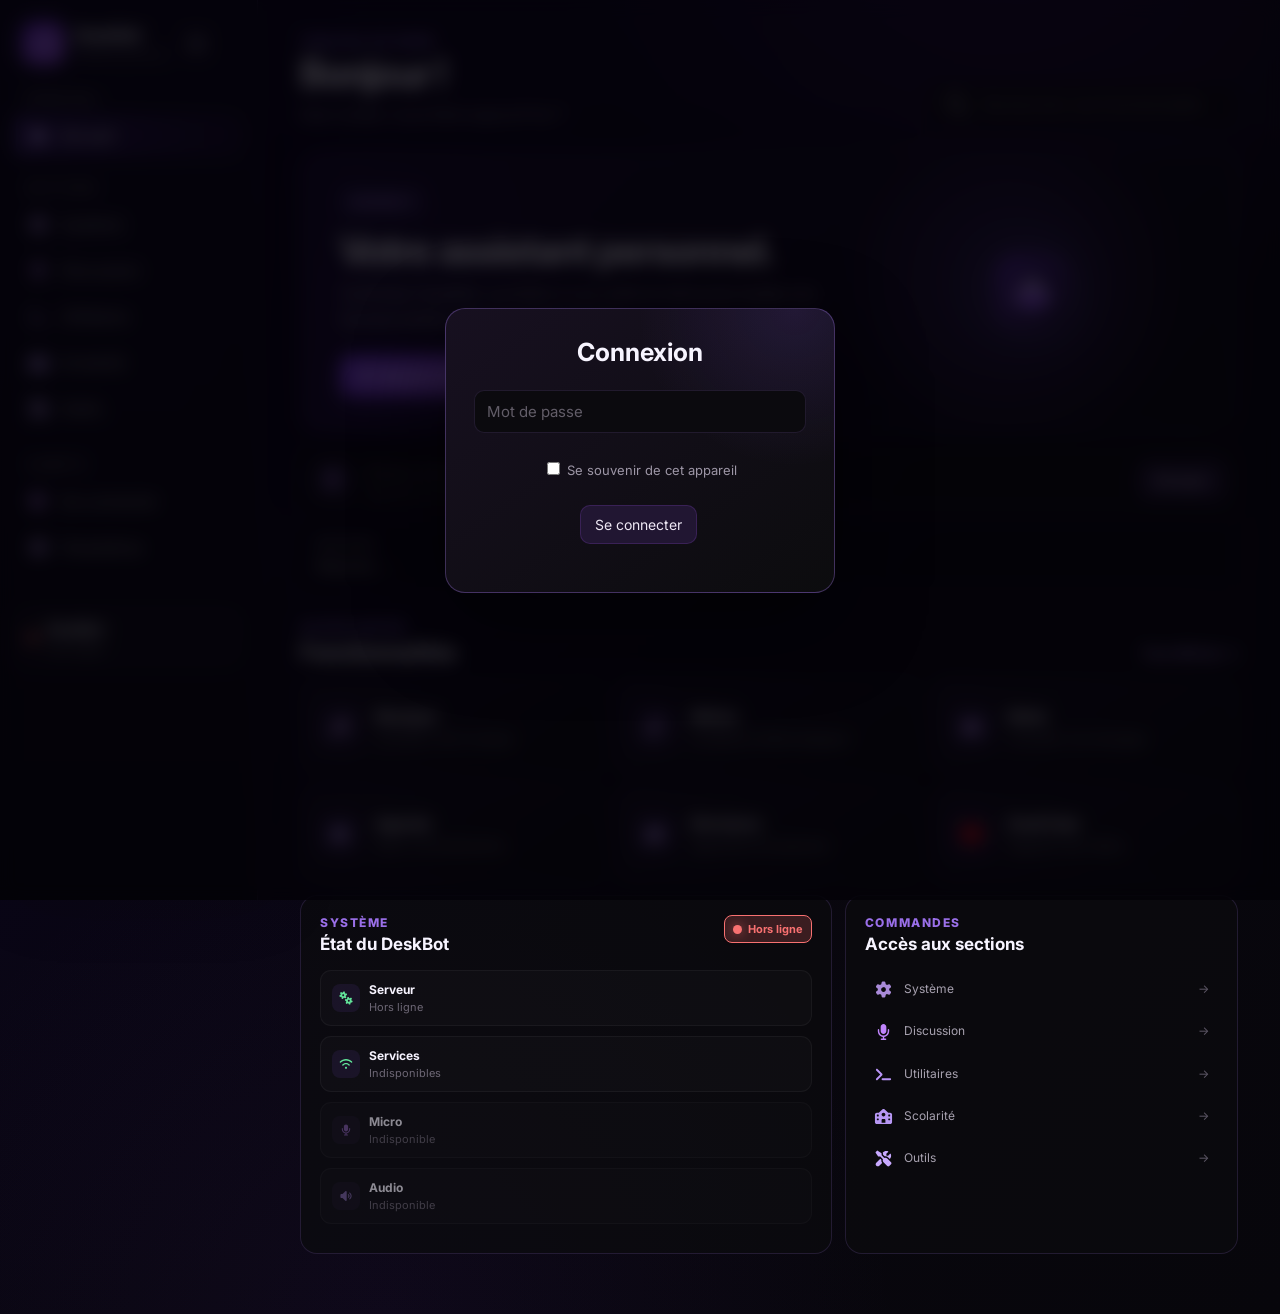
<file: index.html>
<!DOCTYPE html>
<html lang="fr">
<head>
    <meta charset="UTF-8">
    <meta name="viewport" content="width=device-width, initial-scale=1.0">
    <title>DeskBot</title>
    <script src="script.js" defer></script>
    <script src="navigation.js" defer></script>
    <link rel="stylesheet" href="style.css">
    <link rel="icon" type="image/png" href="img/favicon.png">

    <style>
        .ui-svg-icon {
            width: 1.2em;
            height: 1.2em;
            object-fit: contain;
            vertical-align: middle;
            flex: 0 0 auto;
        }
        .nav-icon .ui-svg-icon { width: 21px; height: 21px; }
        .feature-icon .ui-svg-icon { width: 23px; height: 23px; }
        .mini-icon .ui-svg-icon { width: 14px; height: 14px; }
        .intro-icon .ui-svg-icon, .school-banner-icon .ui-svg-icon { width: 24px; height: 24px; }
        .command-bar-icon .ui-svg-icon { width: 21px; height: 21px; }
        .fermer .ui-svg-icon { width: 18px; height: 18px; }
        .agenda-navigation button .ui-svg-icon { width: 16px; height: 16px; }
        .agenda-actions button .ui-svg-icon, .agenda-formulaire button .ui-svg-icon { width: 15px; height: 15px; }
    </style>
</head>
<body>

    <div id="popup-login" class="popup">
        <div class="popup-contenu">
            <h2>Connexion</h2>
            <input id="mot-de-passe" type="password" placeholder="Mot de passe">
            <br><br>
            <label id="se-souvenir">
                <input type="checkbox" id="checkbox-se-souvenir">
                Se souvenir de cet appareil
            </label>
            <br><br>
            <button onclick="seConnecter()" id="se-connecter">Se connecter</button>
            <p id="erreur-login" style="color:#ff4444;"></p>
        </div>
    </div>
    
    <div id="popup-musique" class="popup">
        <div class="popup-contenu">

            <span class="fermer" onclick="fermerMusique()"><img src="img/fermer.svg" class="ui-svg-icon" alt="Fermer"></span>

            <h2>Musique</h2>

            <label id="volume-label">
                Volume:
                <br>
                <input type="number" id="input-volume">
            </label>
            <br>
            <button id="definir-volume" onclick="definirVolume()">Définir le volume</button>

            <button class="commande-prédéfinie" onclick="envoyerCommandePrédéfinie('pause la musique')">Play / Pause</button>
            <button class="commande-prédéfinie" onclick="envoyerCommandePrédéfinie('arrête la musique')">Stop</button>
            <button class="commande-prédéfinie" onclick="envoyerCommandePrédéfinie('lance lofi relax')">Lofi relax</button>
            <button class="commande-prédéfinie" onclick="envoyerCommandePrédéfinie('lance lofi pour coder')">Lofi pour coder</button>
            <button class="commande-prédéfinie" onclick="envoyerCommandePrédéfinie('lance lofi pour travailler')">Lofi pour travailler</button>
            <button class="commande-prédéfinie" onclick="envoyerCommandePrédéfinie('lance lofi pour dormir')">Lofi pour dormir</button>
            <button class="commande-prédéfinie" onclick="envoyerCommandePrédéfinie('lance lofi pour se concentrer')">Lofi pour se concentrer</button>
            <button class="commande-prédéfinie" onclick="envoyerCommandePrédéfinie('lance lofi gaming')">Lofi Gaming</button>

        </div>
    </div>

    <div id="popup-meteo" class="popup">
        <div class="popup-contenu">

            <span class="fermer" onclick="fermerMeteo()"><img src="img/fermer.svg" class="ui-svg-icon" alt="Fermer"></span>

            <h2>Météo</h2>

            <input id="ville" type="text" placeholder="Entrez votre ville...">

            <button onclick="envoyerMeteo()" id="bouton-envoyer-meteo">Envoyer</button>

            <input type="date" id="date">

            <button onclick="envoyerCommandePrédéfinie('météo ici')" class="météo-ici">Météo ici</button>

            <p id="reponse-meteo">Réponse: ...</p>

        </div>
    </div>

    <div id="popup-set-minuteur" class="popup">
        <div class="popup-contenu">
            <span class="fermer" onclick="fermerMinuteur()"><img src="img/fermer.svg" class="ui-svg-icon" alt="Fermer"></span>

            <h2>Minuteur</h2>

            <div class="minuteur-input-ligne">
                <span class="span-minuteur">Minutes</span>
                <div class="minuteur-controle">
                    <img src="img/arrow-up.svg" class="fleche-minuteur" onclick="ajusterMinuteur('minutes', 1)">
                    <input id="minuteur-minutes" type="number" min="0" value="0">
                    <img src="img/arrow-down.svg" class="fleche-minuteur" onclick="ajusterMinuteur('minutes', -1)">
                </div>
            </div>

            <div class="minuteur-input-ligne">
                <span class="span-minuteur">Secondes</span>
                <div class="minuteur-controle">
                    <img src="img/arrow-up.svg" class="fleche-minuteur" onclick="ajusterMinuteur('secondes', 1)">
                    <input id="minuteur-secondes" type="number" min="0" max="59" value="0">
                    <img src="img/arrow-down.svg" class="fleche-minuteur" onclick="ajusterMinuteur('secondes', -1)">
                </div>
            </div>

            <button onclick="demarrerMinuteurDepuisPopup()" id="demarrer-minuteur">Démarrer</button>
        </div>
    </div>

    <div id="popup-set-alarme" class="popup">
        <div class="popup-contenu">
            <span class="fermer" onclick="fermerReglageAlarme()"><img src="img/fermer.svg" class="ui-svg-icon" alt="Fermer"></span>
            <h2>Régler l'alarme</h2>

            <div class="minuteur-input-ligne">
                <span class="span-minuteur">Heure</span>
                <div class="minuteur-controle">
                    <img src="img/arrow-up.svg" class="fleche-minuteur" onclick="ajusterAlarme('heure', 1)">
                    <input id="alarme-heure" type="number" min="0" max="23" value="0">
                    <img src="img/arrow-down.svg" class="fleche-minuteur" onclick="ajusterAlarme('heure', -1)">
                </div>
            </div>

            <div class="minuteur-input-ligne">
                <span class="span-minuteur">Minute</span>
                <div class="minuteur-controle">
                    <img src="img/arrow-up.svg" class="fleche-minuteur" onclick="ajusterAlarme('minute', 1)">
                    <input id="alarme-minute" type="number" min="0" max="59" value="0">
                    <img src="img/arrow-down.svg" class="fleche-minuteur" onclick="ajusterAlarme('minute', -1)">
                </div>
            </div>

            <div class="jours-alarme">
                <label><input type="checkbox" class="jour-checkbox" value="0"> Lun</label>
                <label><input type="checkbox" class="jour-checkbox" value="1"> Mar</label>
                <label><input type="checkbox" class="jour-checkbox" value="2"> Mer</label>
                <label><input type="checkbox" class="jour-checkbox" value="3"> Jeu</label>
                <label><input type="checkbox" class="jour-checkbox" value="4"> Ven</label>
                <label><input type="checkbox" class="jour-checkbox" value="5"> Sam</label>
                <label><input type="checkbox" class="jour-checkbox" value="6"> Dim</label>
            </div>
            <p style="font-size:1.1rem;" class="indication">Aucun jour coché = tous les jours</p>

            <button onclick="enregistrerAlarme()" id="enregistrer-alarme">Enregistrer</button>
        </div>
    </div>

    <div id="popup-sonnerie-alarme" class="popup">
        <div class="popup-contenu">
            <span class="fermer" onclick="fermerSonnerieAlarme()"><img src="img/fermer.svg" class="ui-svg-icon" alt="Fermer"></span>
            <h2>Sonnerie de l'alarme</h2>

            <label class="option-sonnerie"><input type="radio" name="sonnerie" value="alarme1"> Alarme 1</label><br>
            <label class="option-sonnerie"><input type="radio" name="sonnerie" value="alarme2"> Alarme 2</label><br>
            <label class="option-sonnerie"><input type="radio" name="sonnerie" value="alarme3"> Alarme 3</label><br>
            <label class="option-sonnerie"><input type="radio" name="sonnerie" value="alarme4"> Alarme 4</label><br>

            <button onclick="enregistrerSonnerie()" id="enregistrer-sonnerie">Choisir</button>
        </div>
    </div>

    <div id="popup-mails" class="popup">
        <div class="popup-contenu">
            <span class="fermer" onclick="fermerMails()"><img src="img/fermer.svg" class="ui-svg-icon" alt="Fermer"></span>
            <h2>Mails</h2>

            <p id="mails-non-lus">Vous avez - mails non-lus.</p>

            <div id="mail"></div>

            <!-- ENVOYER UN MAIL -->
            <button id="bouton-envoyer-mail" onclick="afficherFormulaireMail()">
                Envoyer un mail
            </button>

            <div id="formulaire-envoi-mail" style="display: none;">

                <input type="email" id="mail-destinataire" placeholder="Destinataire">

                <input type="text" id="mail-objet" placeholder="Objet">

                <textarea id="mail-contenu" placeholder="Contenu du mail"></textarea>

                <button id="bouton-confirmer-mail" onclick="envoyerMail()">
                    Envoyer le mail
                </button>
            </div>

            <p id="result-mail"></p>
        </div>
    </div>

    <div id="popup-import-cours" class="popup">
        <div class="popup-contenu">
            <span class="fermer" onclick="fermerImportCours()"><img src="img/fermer.svg" class="ui-svg-icon" alt="Fermer"></span>
            <h2>Importer un cours</h2>

            <input id="import-matiere" type="text" placeholder="Matière (ex: SVT)">
            <br><br>
            <input id="import-chapitre" type="text" placeholder="Chapitre (ex: La cellule)">
            <br><br>
            <input id="import-fichier" type="file" accept=".pdf,.docx,.txt,.md">
            <br><br>
            <button onclick="envoyerImportCours()" id="bouton-importer-cours">Importer</button>
            <p id="import-cours-statut"></p>
        </div>
    </div>

    <div id="popup-stats-yt" class="popup">
        <div class="popup-contenu">
            <span class="fermer" onclick="fermerStatsYoutube()"><img src="img/fermer.svg" class="ui-svg-icon" alt="Fermer"></span>
            <h2>Stats YouTube</h2>
            <input id="stats-yt-chaine" type="text" placeholder="Nom de la chaîne YouTube">
            <br><br>
            <button onclick="envoyerStatsYoutube()" id="bouton-stats-yt">Obtenir les stats</button>
            <p id="reponse-stats-yt">Réponse: ...</p>
        </div>
    </div>

    <div id="popup-recherche" class="popup">
        <div class="popup-contenu">
            <span class="fermer" onclick="fermerRecherche()"><img src="img/fermer.svg" class="ui-svg-icon" alt="Fermer"></span>
            <h2>Recherche</h2>
            <input id="recherche-texte" type="text" placeholder="Rechercher sur le web...">
            <br><br>
            <button onclick="envoyerRecherche()" id="bouton-recherche">Rechercher</button>
            <p id="reponse-recherche">Réponse: ...</p>
        </div>
    </div>

    <div id="popup-trajet" class="popup">
        <div class="popup-contenu">
            <span class="fermer" onclick="fermerTrajet()"><img src="img/fermer.svg" class="ui-svg-icon" alt="Fermer"></span>
            <h2>Trajet</h2>
            <input id="trajet-depart" type="text" placeholder="Départ">
            <br><br>
            <input id="trajet-destination" type="text" placeholder="Destination">
            <br><br>
            <select id="trajet-moyen">
                <option value="voiture" selected="selected">Voiture</option>
                <option value="pied">Marche</option>
                <option value="vélo">Vélo</option>
            </select>
            <br><br>
            <button onclick="envoyerTrajet()" id="bouton-trajet">Calculer</button>
            <p id="reponse-trajet">Réponse: ...</p>
        </div>
    </div>

    <div id="popup-pronote" class="popup">
        <div class="popup-contenu">
            <span class="fermer" onclick="fermerPronote()"><img src="img/fermer.svg" class="ui-svg-icon" alt="Fermer"></span>
            <h2>Pronote</h2>
            <button class="commande-prédéfinie" onclick="envoyerCommandePrédéfinie('pronote emploi du temps')">Emploi du temps</button>
            <button class="commande-prédéfinie" onclick="envoyerCommandePrédéfinie('pronote devoirs')">Devoirs</button>
            <button class="commande-prédéfinie" onclick="envoyerCommandePrédéfinie('pronote notes')">Notes</button>
            <button class="commande-prédéfinie" onclick="envoyerCommandePrédéfinie('pronote absents')">Profs absents</button>
        </div>
    </div>

    <!-- TO-DO LIST -->
    <div id="popup-todo" class="popup">
        <div class="popup-contenu popup-todo-contenu">

            <span class="fermer" onclick="fermerTodo()"><img src="img/fermer.svg" class="ui-svg-icon" alt="Fermer"></span>

            <h2>Ma To-Do List</h2>

            <div class="todo-ajout">
                <input id="todo-input" type="text" placeholder="Nouvelle tâche..." maxlength="200" autocomplete="off">

                <button onclick="ajouterTacheDepuisSite()" id="todo-bouton-ajouter">
                    Ajouter
                </button>
            </div>

            <p id="todo-message"></p>

            <div id="todo-liste">
                <p class="todo-vide">Chargement...</p>
            </div>

            <div class="todo-actions">
                <button onclick="supprimerTachesTerminees()" class="todo-action">
                    Supprimer les tâches terminées
                </button>

                <button onclick="viderTodoDepuisSite()" class="todo-action todo-danger">
                    Vider la liste
                </button>
            </div>

        </div>
    </div>

    <div id="popup-revision-accueil" class="popup">
        <div class="popup-contenu">
            <span class="fermer" onclick="fermerRevisionAccueil()"><img src="img/fermer.svg" class="ui-svg-icon" alt="Fermer"></span>

            <div class="revision-header">
                <h2>Révisions</h2>

                <div class="revision-header-droite">

                    <div class="revision-serie">
                        <span class="icone-serie">🔥</span>
                        <span id="revision-serie-total">0</span>
                    </div>

                    <div class="revision-points">
                        <img src="img/revision-orb.svg" class="icone-points">
                        <span id="revision-points-total">0</span>
                    </div>

                </div>
            </div>

            <button class="commande-prédéfinie" onclick="ouvrirStatistiquesRevision()">Statistiques</button>

            <div class="revision-boite-mystere">
                <img src="img/boite-mystere.png" class="image-boite-mystere">
                <p class="boite-mystere-label">20 <img src="img/revision-orb.svg" class="icone-points-inline"> = 1 boîte mystère</p>
                <button id="bouton-ouvrir-boite" onclick="ouvrirBoiteMystere()">Ouvrir une boîte</button>
            </div>

            <div class="revision-demarrer">
                <input id="revision-matiere" type="text" placeholder="Matière (ex: SVT)">
                <input id="revision-chapitre" type="text" placeholder="Chapitre">
                <button id="bouton-reviser" onclick="demarrerRevisionDepuisPopup()">RÉVISER</button>
            </div>
        </div>
    </div>

    <div id="popup-statistiques-revision" class="popup">
        <div class="popup-contenu">
            <span class="fermer" onclick="fermerStatistiquesRevision()"><img src="img/fermer.svg" class="ui-svg-icon" alt="Fermer"></span>
            <h2>Statistiques</h2>

            <div id="revision-stats-matieres"></div>

            <h2>Collection</h2>
            <div id="revision-collection" class="grille-collection"></div>
        </div>
    </div>

    <div id="popup-ouverture-boite" class="popup">
        <div class="popup-contenu" style="text-align:center;">
            <video id="animation-ouverture-boite" src="img/ouverture-boite-mystere-finale.mp4" muted playsinline></video>
            <div id="icone-prof-obtenu"></div>
            <p id="resultat-ouverture-boite"></p>
            <button id="bouton-fermer-resultat" onclick="fermerOuvertureBoite()" style="display:none;">OK</button>
        </div>
    </div>

    <div id="popup-revision" class="popup">
        <div class="popup-contenu popup-revision">

            <div class="revision-progression">
                <div id="revision-progression-barre"></div>
            </div>

            <p id="revision-numero">Question 1 / 5</p>

            <h2 id="revision-question">
                Chargement...
            </h2>

            <textarea id="revision-reponse" placeholder="Écris ta réponse..."></textarea>

            <button id="revision-valider" type="button">
                VALIDER
            </button>

            <div id="revision-resultat" class="revision-resultat">
                <div id="revision-resultat-icone"></div>
                <div>
                    <h2 id="revision-resultat-titre"></h2>
                    <p id="revision-resultat-explication"></p>
                </div>
                <button id="revision-continuer" onclick="questionSuivanteRevision()">
                    <img src="img/suivant_page.svg" class="ui-svg-icon"> CONTINUER
                </button>
            </div>

            <div id="gain-orbes" class="gain-orbes cache">
                +0 <img src="img/revision-orb.svg">
            </div>
        </div>
    </div>

    <div id="popup-fin-revision" class="popup">
        <div class="popup-contenu" style="text-align:center;">
            <img id="revision-note-image" style="width:120px;">
            <h2 id="revision-commentaire"></h2>
            <div class="revision-score-final">
                <span id="revision-score"></span>
                <img id="revision-point" src="img/revision-orb.svg">
            </div>
            <button onclick="fermerFinRevision()">Continuer</button>
        </div>
    </div>

    <div id="popup-question-ia" class="popup">
        <div class="popup-contenu" style="text-align:center;">
            <span class="fermer" onclick="fermerQuestionIA()"><img src="img/fermer.svg" class="ui-svg-icon" alt="Fermer"></span>
            <h2>Demander à l'IA</h2>
            <input id="question-ia-input" type="text" placeholder="Votre question...">
            <button onclick="questionIA()" id="question-ia-button">Demander</button>
            <p id="reponse-question-ia">Réponse: ...</p>
        </div>
    </div>

    <div id="popup-repeter" class="popup">
        <div class="popup-contenu" style="text-align:center;">
            <span class="fermer" onclick="fermerRepeter()"><img src="img/fermer.svg" class="ui-svg-icon" alt="Fermer"></span>
            <h2>Faire répeter quelque chose</h2>
            <input id="repeter-input" type="text" placeholder="Ce que vous voulez qu'il répète...">
            <button onclick="repeter()" id="repeter-button">Faire répeter</button>
        </div>
    </div>

    <div id="popup-calculatrice" class="popup">
        <div class="popup-contenu calculatrice-popup">

            <span class="fermer" onclick="fermerCalculatrice()"><img src="img/fermer.svg" class="ui-svg-icon" alt="Fermer"></span>

            <h2>Calculatrice</h2>

            <div class="calculatrice">

                <div id="calculatrice-affichage">0</div>

                <div class="calculatrice-boutons">

                    <button class="calc-fonction" onclick="calculatriceEffacer()">AC</button>
                    <button class="calc-fonction" onclick="calculatriceSupprimer()">⌫</button>
                    <button class="calc-fonction" onclick="calculatricePourcentage()">%</button>
                    <button class="calc-operation" onclick="calculatriceEntrer('/')">÷</button>

                    <button onclick="calculatriceEntrer('7')">7</button>
                    <button onclick="calculatriceEntrer('8')">8</button>
                    <button onclick="calculatriceEntrer('9')">9</button>
                    <button class="calc-operation" onclick="calculatriceEntrer('*')">×</button>

                    <button onclick="calculatriceEntrer('4')">4</button>
                    <button onclick="calculatriceEntrer('5')">5</button>
                    <button onclick="calculatriceEntrer('6')">6</button>
                    <button class="calc-operation" onclick="calculatriceEntrer('-')">−</button>

                    <button onclick="calculatriceEntrer('1')">1</button>
                    <button onclick="calculatriceEntrer('2')">2</button>
                    <button onclick="calculatriceEntrer('3')">3</button>
                    <button class="calc-operation" onclick="calculatriceEntrer('+')">+</button>

                    <button class="calc-zero" onclick="calculatriceEntrer('0')">0</button>
                    <button onclick="calculatriceEntrer('.')">,</button>
                    <button class="calc-egal" onclick="calculatriceCalculer()">=</button>

                </div>
            </div>
        </div>
    </div>

    <div id="popup-convertir" class="popup">
        <div class="popup-contenu" style="text-align:center;">
            <span class="fermer" onclick="fermerConvertir()"><img src="img/fermer.svg" class="ui-svg-icon" alt="Fermer"></span>
            <h2>Convertisseur</h2>

            <select id="unité-convertir" onchange="changerCategorieConversion()">
                <option value="longueur">Longueur</option>
                <option value="masse">Masse</option>
                <option value="volume">Volume</option>
                <option value="surface">Surface</option>
                <option value="vitesse">Vitesse</option>
                <option value="temps">Temps</option>
                <option value="monnaie">Monnaie</option>
            </select>

            <h2>Convertir...</h2>

            <div class="conversion-ligne">
                <input type="number" id="chiffre-de-depart" placeholder="0">

                <select id="select-mesures-unitées"></select>
            </div>

            <h2>En...</h2>

            <select id="select-mesures-unitées-fin"></select>

            <button id="bouton-convertir" onclick="convertir()">Convertir</button>

            <p id="reponse-convertir">Réponse: ...</p>
        </div>
    </div>

    <div id="popup-traduction" class="popup">
        <div class="popup-contenu" style="text-align:center;">
            <span class="fermer" onclick="fermerTraduction()"><img src="img/fermer.svg" class="ui-svg-icon" alt="Fermer"></span>
            <h2>Traduire des mots</h2>
            <input id="traduction-mot-input" type="text" placeholder="Les mots à traduire...">
            <input id="traduction-langue-input" type="text" placeholder="La langue...">
            <button onclick="traduire()" id="traduction-button">Traduire</button>
            <p id="reponse-traduction">Réponse: ...</p>
        </div>
    </div>

    <div id="popup-notification" class="popup">
        <div class="popup-contenu" style="text-align:center;">
            <span class="fermer" onclick="fermerNotification()"><img src="img/fermer.svg" class="ui-svg-icon" alt="Fermer"></span>
            <h2>Programmer une notification</h2>
            <div class="notification-date">
                <input type="number" id="notification-jour" min="1" max="31" placeholder="Jour">

                <select id="notification-mois">
                    <option value="">Mois actuel</option>
                    <option value="janvier">Janvier</option>
                    <option value="février">Février</option>
                    <option value="mars">Mars</option>
                    <option value="avril">Avril</option>
                    <option value="mai">Mai</option>
                    <option value="juin">Juin</option>
                    <option value="juillet">Juillet</option>
                    <option value="août">Août</option>
                    <option value="septembre">Septembre</option>
                    <option value="octobre">Octobre</option>
                    <option value="novembre">Novembre</option>
                    <option value="décembre">Décembre</option>
                </select>
            </div>

            <div class="notification-heure">
                <input type="number" id="notification-heure" min="0" max="23" placeholder="H">
                <span>:</span>
                <input type="number" id="notification-minutes" min="0" max="59" placeholder="Min">
            </div>

            <textarea id="notification-contenu" placeholder="Écris ta notification..."></textarea>
            <button onclick="programmerNotification()" id="notification-button">Programmer</button>
        </div>
    </div>

    <div id="popup-agenda" class="popup">
        <div class="popup-contenu popup-agenda-contenu">
            <span class="fermer" onclick="fermerAgenda()"><img src="img/fermer.svg" class="ui-svg-icon" alt="Fermer"></span>
            <h2><img src="img/calendrier.svg" class="ui-svg-icon"> Agenda</h2>

            <div class="agenda-navigation">
                <button onclick="changerMoisAgenda(-1)" aria-label="Mois précédent"><img src="img/precedent.svg" class="ui-svg-icon"></button>
                <h3 id="agenda-mois-annee"></h3>
                <button onclick="changerMoisAgenda(1)" aria-label="Mois suivant"><img src="img/suivant.svg" class="ui-svg-icon"></button>
            </div>

            <div class="agenda-semaine">
                <span>Lun</span>
                <span>Mar</span>
                <span>Mer</span>
                <span>Jeu</span>
                <span>Ven</span>
                <span>Sam</span>
                <span>Dim</span>
            </div>

            <div id="agenda-calendrier" class="agenda-calendrier"></div>

            <div class="agenda-separateur"></div>

            <div class="agenda-actions">
                <button onclick="ouvrirAjoutEvenement()"><img src="img/ajouter.svg" class="ui-svg-icon"> Ajouter un événement</button>
                <button onclick="afficherProchainsEvenements()">Prochains événements</button>
                <button onclick="ouvrirSuppressionEvenement()"><img src="img/supprimer.svg" class="ui-svg-icon"> Supprimer un événement</button>
                <button onclick="ouvrirModificationEvenement()"><img src="img/modifier.svg" class="ui-svg-icon"> Modifier un événement</button>
            </div>

            <div id="agenda-ajout" class="agenda-formulaire">
                <h3>Ajouter un événement</h3>

                <input type="text" id="agenda-ajout-titre" placeholder="Nom de l'événement">

                <input type="date" id="agenda-ajout-date">

                <input type="time" id="agenda-ajout-heure">

                <button onclick="ajouterEvenementAgenda()"><img src="img/ajouter.svg" class="ui-svg-icon"> Ajouter</button>

                <h3>...Ou ajouter un événement depuis une URL</h3>

                <input type="url" id="agenda-ajout-url" placeholder="Tapez l'URL">

                <button onclick="ajouterEvenementDepuisURL()"><img src="img/ajouter.svg" class="ui-svg-icon"> Ajouter depuis l'URL</button>
            </div>

            <div id="agenda-suppression" class="agenda-formulaire">
                <h3>Supprimer un événement</h3>

                <input type="text" id="agenda-suppression-titre" placeholder="Nom de l'événement">

                <input type="date" id="agenda-suppression-date">

                <input type="time" id="agenda-suppression-heure">

                <button onclick="supprimerEvenementAgenda()"><img src="img/supprimer.svg" class="ui-svg-icon"> Supprimer</button>
            </div>

            <div id="agenda-modification" class="agenda-formulaire">
                <h3>Modifier un événement</h3>

                <input type="text" id="agenda-modification-ancien" placeholder="Événement à modifier">

                <input type="date" id="agenda-modification-date">

                <input type="time" id="agenda-modification-heure">

                <button onclick="modifierEvenementAgenda()"><img src="img/modifier.svg" class="ui-svg-icon"> Modifier</button>
            </div>

            <div id="agenda-reponse" class="agenda-reponse"></div>

        </div>
    </div>

    <div id="popup-hasard" class="popup">
        <div class="popup-contenu" style="text-align:center;">
            <span class="fermer" onclick="fermerHasard()"><img src="img/fermer.svg" class="ui-svg-icon" alt="Fermer"></span>

            <h2>Demander au hasard</h2>

            <button onclick="pileOuFace()" id="pile-ou-face-button">
                Pile ou face ? 🪙
            </button>

            <p id="label-input-de">
                Lancer un dé de <input type="number" id="lancer-de-input" min="2" value="6"> faces.
            </p>

            <button onclick="lancerDe()" id="lancer-de-button">
                Lancer ! 🎲
            </button>

            <p id="label-input-nombre">
                Nombre aléatoire entre
                <input type="number" id="nombre-min-input" value="0">
                et
                <input type="number" id="nombre-max-input" value="100">
            </p>

            <button onclick="nombreAleatoireSite()" id="nombre-aleatoire-button">
                Générer ! 🔢
            </button>

            <p id="label-input-choix">
                Choisir au hasard entre
                <input type="text" id="choix-hasard-input" placeholder="pizza, burger, sushis">
            </p>

            <button onclick="choixAleatoire()" id="choix-aleatoire-button">
                Choisir ! 🎯
            </button>

            <p id="reponse-hasard">
                Réponse : ...
            </p>
        </div>
    </div>

    <div id="popup-notes" class="popup">
        <div class="popup-contenu popup-notes-contenu">

            <span class="fermer" onclick="fermerNotes()"><img src="img/fermer.svg" class="ui-svg-icon" alt="Fermer"></span>

            <h2>Notes</h2>

            <!-- AJOUTER UNE NOTE -->
            <div class="notes-ajout">

                <input type="text" id="note-titre" placeholder="Titre de la note..." maxlength="100">

                <textarea id="note-texte" placeholder="Écris ta note..." maxlength="5000"></textarea>

                <button onclick="ajouterNoteDepuisSite()" id="note-bouton-ajouter">
                    Ajouter
                </button>

            </div>

            <p id="notes-message"></p>

            <!-- LISTE DES NOTES -->
            <div id="notes-liste">
                <p class="notes-vide">Chargement...</p>
            </div>

        </div>
    </div>

    <div id="popup-resumer" class="popup">
        <div class="popup-contenu" style="text-align:center;">
            <span class="fermer" onclick="fermerResumer()">&times;</span>
            <h2>Résumer un texte</h2>
            <textarea id="resumer-textarea" placeholder="Texte à résumer..."></textarea>
            <button onclick="resumer()" id="resumer-button">Résumer</button>
            <p id="reponse-resumer">Réponse : ...</p>
        </div>
    </div>

    <div id="popup-analyser-image" class="popup">
        <div class="popup-contenu popup-analyser-image">

            <span class="fermer" onclick="fermerAnalyserImage()">&times;</span>

            <h2>Analyser une image</h2>

            <input type="file" id="image-a-analyser" accept="image/jpeg,image/png,image/webp">

            <div id="apercu-image-container" style="display:none;">
                <img id="apercu-image" alt="Aperçu de l'image">
            </div>

            <button onclick="analyserImage()" id="bouton-analyser-image">
                <img src="img/loupe.svg" class="ui-svg-icon">
                Analyser
            </button>

            <p id="statut-analyse-image"></p>

            <div id="resultat-analyse-image" style="display:none;">

                <h3>Texte détecté</h3>

                <textarea id="texte-image" placeholder="Le texte détecté apparaîtra ici..."></textarea>

                <div class="actions-texte-image">

                    <button onclick="copierTexteImage()">
                        <img src="img/copié.svg">
                        Copier
                    </button>

                    <button onclick="telechargerTexteImage()">
                        <img src="img/télécharger.svg">
                        Télécharger TXT
                    </button>

                    <button onclick="telechargerPdfImage()">
                        <img src="img/télécharger.svg">
                        Télécharger PDF
                    </button>

                </div>

            </div>

        </div>
    </div>

    <div id="popup-correction" class="popup">
        <div class="popup-contenu" style="text-align:center;">
            <span class="fermer" onclick="fermerCorrection()">&times;</span>
            <h2>Corriger un texte</h2>
            <textarea id="corriger-textarea" placeholder="Texte à corriger..."></textarea>
            <button onclick="corriger()" id="corriger-button">Corriger</button>
            <p id="reponse-corriger">Réponse : ...</p>
        </div>
    </div>

    <div id="popup-stl-gcode" class="popup">
        <div class="popup-contenu" style="text-align:center;">
            <span class="fermer" onclick="fermerStlGcode()"><img src="img/fermer.svg" class="ui-svg-icon" alt="Fermer"></span>
            <h2>STL → G-code</h2>

            <input type="file" id="stl-fichier" accept=".stl">

            <button id="stl-convertir">
                Convertir en G-code
            </button>

            <p id="stl-statut" style="display: none;"></p>
        </div>
    </div>

    <div id="popup-compresseur" class="popup">
        <div class="popup-contenu popup-compresseur-contenu">

            <span class="fermer" onclick="fermerCompresseur()"><img src="img/fermer.svg" class="ui-svg-icon" alt="Fermer"></span>

            <h2>Compresser des fichiers</h2>

            <input type="file" id="fichiers-a-compresser" multiple>

            <p id="liste-fichiers-compresseur">
                Aucun fichier sélectionné.
            </p>

            <button id="bouton-compresser" onclick="compresserFichiers()">
                Compresser
            </button>

            <p id="statut-compresseur" style="display:none;"></p>

        </div>
    </div>

    <div id="popup-convertisseur-fichier" class="popup">
        <div class="popup-contenu popup-convertisseur-fichier-contenu">

            <span class="fermer" onclick="fermerConvertisseurFichier()"><img src="img/fermer.svg" class="ui-svg-icon" alt="Fermer"></span>

            <h2>Convertisseur de fichiers</h2>

            <input type="file" id="fichier-a-convertir">

            <p id="nom-fichier-convertisseur">
                Aucun fichier sélectionné.
            </p>

            <label for="format-conversion-fichier" class="label-format-conversion-fichier">
                Convertir en :
            </label>

            <select id="format-conversion-fichier">
                <option value="">Choisir un format</option>
            </select>

            <button id="bouton-convertir-fichier" onclick="convertirFichierDepuisSite()">
                Convertir
            </button>

            <p id="statut-convertisseur-fichier" style="display:none;"></p>

        </div>
    </div>

    <div id="popup-generer-image" class="popup">
        <div class="popup-contenu popup-generer-image-contenu">

            <span class="fermer" onclick="fermerGenererImage()"><img src="img/fermer.svg" class="ui-svg-icon" alt="Fermer"></span>

            <h2>Générer une image</h2>

            <textarea id="prompt-generer-image" placeholder="Décris l'image que tu veux générer..." maxlength="2000"></textarea>

            <div class="options-generer-image">

                <div class="option-generer-image">
                    <label for="format-generer-image">Format</label>

                    <select id="format-generer-image">
                        <option value="1:1">1:1 — Carré</option>
                        <option value="16:9">16:9 — Paysage</option>
                        <option value="9:16">9:16 — Portrait</option>
                        <option value="4:3">4:3 — Paysage classique</option>
                        <option value="3:4">3:4 — Portrait classique</option>
                        <option value="3:2">3:2 — Photo paysage</option>
                        <option value="2:3">2:3 — Photo portrait</option>
                    </select>
                </div>

                <div class="option-generer-image">
                    <label for="qualite-generer-image">Qualité</label>

                    <select id="qualite-generer-image">
                        <option value="basse">Basse</option>
                        <option value="moyenne" selected>Moyenne</option>
                        <option value="haute">Haute</option>
                        <option value="ultra">Ultra</option>
                    </select>
                </div>

            </div>

            <button onclick="genererImageDepuisSite()" id="bouton-generer-image">
                Générer l'image
            </button>

            <p id="statut-generer-image" style="display:none;"></p>

            <div id="resultat-generer-image" style="display:none;">

                <img id="image-generee" alt="Image générée par DeskBot">

                <button onclick="telechargerImageGeneree()" id="bouton-telecharger-image">
                    Télécharger l'image
                </button>

            </div>

        </div>
    </div>

    <div id="popup-mots-de-passes" class="popup">
        <div class="popup-contenu" style="text-align:center;">
            <span class="fermer" onclick="fermerMotsDePasses()">&times;</span>
            <h2>Créer un mot de passe</h2>
            <label for="longueur-input" id="label-mdp">Longueur:</label>
            <input type="number" placeholder="Longueur..." min="0" value="16" id="longueur-input">
            <br>
            <div id="checkbox-mdp">
                <input type="checkbox" id="majuscules-checkbox">
                <label for="majuscules-checkbox" id="label-mdp">Majuscules</label>
                <br>
                <input type="checkbox" id="minuscules-checkbox">
                <label for="minuscules-checkbox" id="label-mdp">Minuscules</label>
                <br>
                <input type="checkbox" id="chiffres-checkbox">
                <label for="chiffres-checkbox" id="label-mdp">Chiffres</label>
                <br>
                <input type="checkbox" id="symboles-checkbox">
                <label for="symboles-checkbox" id="label-mdp">Symboles</label>
                <br>
                <input type="checkbox" id="exclure-ambigus-checkbox">
                <label for="exclure-ambigus-checkbox" id="label-mdp">Exclure ambigus</label>
            </div>
            <br>
            <button onclick="creerMotDePasse()" id="mot-de-passe-button">Créer</button>
            <br>
            <p id="mdp-result" style="display: none;"></p>
            <button id="copier-mdp-button" style="display: none;" onclick="copierMotDePasse()">
                <img src="img/copié.svg" id="copier-mdp" style="display: none; height: 30px;">
            </button>
        </div>
    </div>


    <!-- =========================================================
         NOUVELLE INTERFACE DESKBOT
         Les popups et IDs historiques restent conservés au-dessus
         afin de rester compatibles avec script.js.
         ========================================================= -->

    <div class="deskbot-app">

        <aside class="sidebar" id="sidebar">
            <div class="sidebar-top">
                <button class="brand" type="button" onclick="changerSection('accueil')">
                    <span class="brand-logo">
                        <img src="img/favicon.png" alt="DeskBot">
                    </span>
                    <span class="brand-text">
                        <strong>DeskBot</strong>
                        <small>Assistant personnel</small>
                    </span>
                </button>

                <button class="sidebar-toggle" type="button" onclick="basculerSidebar()" aria-label="Réduire la barre latérale">
                    <span><img src="img/menu.svg" class="ui-svg-icon"></span>
                </button>
            </div>

            <nav class="sidebar-nav" aria-label="Navigation principale">

                <div class="nav-group">
                    <p class="nav-label">Principal</p>
                    <button class="nav-item active" data-section="accueil" onclick="changerSection('accueil')">
                        <span class="nav-icon"><img src="img/accueil.svg" class="ui-svg-icon"></span>
                        <span>Accueil</span>
                    </button>
                </div>

                <div class="nav-group">
                    <p class="nav-label">Sections</p>

                    <button class="nav-item" data-section="systeme" onclick="changerSection('systeme')">
                        <span class="nav-icon"><img src="img/parametres.svg" class="ui-svg-icon"></span>
                        <span>Système</span>
                    </button>

                    <button class="nav-item" data-section="discussion" onclick="changerSection('discussion')">
                        <span class="nav-icon"><img src="img/microphone.svg" class="ui-svg-icon"></span>
                        <span>Discussion</span>
                    </button>

                    <button class="nav-item" data-section="utilitaires" onclick="changerSection('utilitaires')">
                        <span class="nav-icon"><img src="img/commandes.svg" class="ui-svg-icon"></span>
                        <span>Utilitaires</span>
                    </button>

                    <button class="nav-item" data-section="scolarite" onclick="changerSection('scolarite')">
                        <span class="nav-icon"><img src="img/ecole.svg" class="ui-svg-icon"></span>
                        <span>Scolarité</span>
                    </button>

                    <button class="nav-item" data-section="outils" onclick="changerSection('outils')">
                        <span class="nav-icon"><img src="img/outils.svg" class="ui-svg-icon"></span>
                        <span>Outils</span>
                    </button>
                </div>

                <div class="nav-group nav-group-bottom">
                    <p class="nav-label">Compte</p>

                    <button class="nav-item" type="button" onclick="ouvrirConnexionDepuisNavigation()">
                        <span class="nav-icon"><img src="img/securite.svg" class="ui-svg-icon"></span>
                        <span>Se connecter</span>
                    </button>

                    <button class="nav-item" data-section="parametres" onclick="changerSection('parametres')">
                        <span class="nav-icon"><img src="img/parametres.svg" class="ui-svg-icon"></span>
                        <span>Paramètres</span>
                    </button>
                </div>
            </nav>

            <div class="sidebar-status" id="sidebar-status">
                <span class="status-dot" id="sidebar-status-dot"></span>
                <span class="sidebar-status-text">
                    <strong id="sidebar-status-title">DeskBot</strong>
                    <small id="sidebar-status-text">Vérification...</small>
                </span>
            </div>
        </aside>

        <main class="main-content">

            <!-- ACCUEIL -->
            <section class="app-section active" id="section-accueil" data-page="accueil">
                <header class="page-header">
                    <div>
                        <p class="eyebrow">TABLEAU DE BORD</p>
                        <h1>Bonjour !</h1>
                        <p class="page-description">Que voulez-vous faire aujourd'hui ?</p>
                    </div>

                    <div class="header-actions">
                        <label class="global-search">
                            <span><img src="img/loupe.svg" class="ui-svg-icon"></span>
                            <input id="recherche-globale" type="search" placeholder="Rechercher une fonctionnalité..." autocomplete="off">
                        </label>
                    </div>
                </header>

                <div class="hero-card">
                    <div class="hero-content">
                        <span class="hero-badge">DESKBOT</span>
                        <h2>Votre assistant personnel.</h2>
                        <p>Contrôlez DeskBot, accédez à vos outils et retrouvez toutes vos fonctionnalités depuis un seul espace.</p>

                        <div class="hero-actions">
                            <button class="primary-button" type="button" onclick="focusCommande()">
                                <span><img src="img/envoyer.svg" class="ui-svg-icon"></span>
                                Donner une commande
                            </button>
                            <button class="secondary-button" type="button" onclick="ecouterCommande()">
                                <span><img src="img/microphone.svg" class="ui-svg-icon"></span>
                                Écouter
                            </button>
                        </div>
                    </div>

                    <div class="hero-orbit" aria-hidden="true">
                        <div class="orbit orbit-1"></div>
                        <div class="orbit orbit-2"></div>
                        <div class="orbit-core">
                            <img src="img/favicon.png">
                        </div>
                    </div>
                </div>

                <div class="command-bar-card">
                    <div class="command-bar-icon"><img src="img/microphone.svg" class="ui-svg-icon"></div>
                    <div class="command-bar-input">
                        <input id="commande" type="text" placeholder="Entrez votre commande..." autocomplete="off">
                        <small>Appuyez sur Entrée pour envoyer</small>
                    </div>
                    <button onclick="envoyerCommande()" id="bouton-envoyer" class="command-send">Envoyer</button>
                </div>

                <div class="response-card">
                    <span class="response-label">RÉPONSE</span>
                    <p id="reponse">Réponse: ...</p>
                </div>

                <div class="section-heading">
                    <div>
                        <p class="eyebrow">ACCÈS RAPIDE</p>
                        <h2>Fonctionnalités</h2>
                    </div>
                    <button class="text-button" onclick="changerSection('utilitaires')">Tout afficher →</button>
                </div>

                <div class="feature-grid feature-grid-home">
                    <button class="feature-card" data-search="musique" onclick="ouvrirMusique()">
                        <span class="feature-icon music"><img src="img/musique.svg" class="ui-svg-icon"></span>
                        <span class="feature-copy"><strong>Musique</strong><small>Contrôler votre musique</small></span>
                    </button>
                    <button class="feature-card" data-search="météo meteo" onclick="ouvrirMeteo()">
                        <span class="feature-icon weather"><img src="img/meteo.svg" class="ui-svg-icon"></span>
                        <span class="feature-copy"><strong>Météo</strong><small>Conditions météorologiques</small></span>
                    </button>
                    <button class="feature-card" data-search="mails mail email" onclick="ouvrirMails()">
                        <span class="feature-icon mail"><img src="img/mails.svg" class="ui-svg-icon"></span>
                        <span class="feature-copy"><strong>Mails</strong><small>Consulter vos messages</small></span>
                    </button>
                    <button class="feature-card" data-search="agenda calendrier" onclick="ouvrirAgenda()">
                        <span class="feature-icon agenda"><img src="img/agenda.svg" class="ui-svg-icon"></span>
                        <span class="feature-copy"><strong>Agenda</strong><small>Gérer vos événements</small></span>
                    </button>
                    <button class="feature-card" data-search="révisions revision" onclick="ouvrirRevisionAccueil()">
                        <span class="feature-icon school"><img src="img/revision.svg" class="ui-svg-icon"></span>
                        <span class="feature-copy"><strong>Révisions</strong><small>Apprendre et progresser</small></span>
                    </button>
                    <button class="feature-card" data-search="desktube youtube vidéos video" onclick="ouvrirDeskTube()">
                        <span class="feature-icon youtube"><img src="img/favicon_desktube.png" class="ui-svg-icon"></span>
                        <span class="feature-copy"><strong>DeskTube</strong><small>Regarder des vidéos</small></span>
                    </button>
                </div>

                <div class="dashboard-grid">
                    <div class="dashboard-panel">
                        <div class="panel-title">
                            <div>
                                <p class="eyebrow">SYSTÈME</p>
                                <h3>État du DeskBot</h3>
                            </div>
                            <span class="live-pill" id="deskbot-live-pill">
                                <i></i>
                                <span id="deskbot-live-text">Vérification...</span>
                            </span>
                        </div>

                        <div class="system-mini" id="system-serveur">
                            <span class="mini-icon"><img src="img/systeme.svg" class="ui-svg-icon"></span>
                            <div>
                                <strong>Serveur</strong>
                                <small id="system-serveur-text">Vérification...</small>
                            </div>
                        </div>

                        <div class="system-mini" id="system-services">
                            <span class="mini-icon"><img src="img/en_ligne.svg" class="ui-svg-icon"></span>
                            <div>
                                <strong>Services</strong>
                                <small id="system-services-text">Vérification...</small>
                            </div>
                        </div>

                        <div class="system-mini" id="system-micro">
                            <span class="mini-icon"><img src="img/microphone.svg" class="ui-svg-icon"></span>
                            <div>
                                <strong>Micro</strong>
                                <small id="system-micro-text">Vérification...</small>
                            </div>
                        </div>

                        <div class="system-mini" id="system-audio">
                            <span class="mini-icon"><img src="img/volume.svg" class="ui-svg-icon"></span>
                            <div>
                                <strong>Audio</strong>
                                <small id="system-audio-text">Vérification...</small>
                            </div>
                        </div>
                    </div>

                    <div class="dashboard-panel">
                        <div class="panel-title">
                            <div>
                                <p class="eyebrow">COMMANDES</p>
                                <h3>Accès aux sections</h3>
                            </div>
                        </div>
                        <div class="section-shortcuts">
                            <button onclick="changerSection('systeme')"><span><img src="img/parametres.svg" class="ui-svg-icon"></span>Système<i>→</i></button>
                            <button onclick="changerSection('discussion')"><span><img src="img/microphone.svg" class="ui-svg-icon"></span>Discussion<i>→</i></button>
                            <button onclick="changerSection('utilitaires')"><span><img src="img/commandes.svg" class="ui-svg-icon"></span>Utilitaires<i>→</i></button>
                            <button onclick="changerSection('scolarite')"><span><img src="img/ecole.svg" class="ui-svg-icon"></span>Scolarité<i>→</i></button>
                            <button onclick="changerSection('outils')"><span><img src="img/outils.svg" class="ui-svg-icon"></span>Outils<i>→</i></button>
                        </div>
                    </div>
                </div>
            </section>

            <!-- SYSTÈME -->
            <section class="app-section" id="section-systeme" data-page="systeme">
                <header class="page-header">
                    <div>
                        <p class="eyebrow">SECTION</p>
                        <h1>Système</h1>
                        <p class="page-description">Contrôlez l'état et les fonctions principales de DeskBot.</p>
                    </div>
                </header>

                <div class="system-status-banner">
                    <div class="system-status-main">
                        <div id="slide-render-cloudflare" class="server-switch-card">
                            <span id="texte-slide">Serveur</span>
                            <label class="switch">
                                <input type="checkbox" onchange="changeSlide(this)">
                                <span class="slider"></span>
                            </label>
                        </div>
                        <span class="status-ring"><span></span></span>
                        <div>
                            <strong id="deskbot-status-title">Vérification...</strong>
                            <small id="deskbot-status-description">Vérification de l'état du DeskBot...</small>
                        </div>
                    </div>
                    <div id="etat-deskbot" class="system-legacy-state etat-deskbot etat-attente">
                        <img id="etat-deskbot-image" src="img/hors_ligne.svg" alt="État du DeskBot">
                        <div class="etat-deskbot-infos"><h3>DeskBot</h3><p id="etat-deskbot-texte">En veille</p></div>
                    </div>
                </div>

                <div class="section-heading compact"><div><p class="eyebrow">MINUTEURS & ALARMES</p><h2>Contrôles</h2></div></div>

                <div class="system-tools-grid">
                    <div class="tool-control-card">
                        <div class="tool-card-head">
                            <span class="feature-icon clock">
                                <img src="img/chronometre.svg" class="ui-svg-icon">
                            </span>
                            <div>
                                <strong>Chronomètre</strong>
                                <small id="chronometre-texte">Chronomètre : 0 min 0 sec</small>
                            </div>
                        </div>

                        <div class="control-actions">
                            <button id="go" onclick="GoChrono()" aria-label="Démarrer">
                                <img src="img/chronometre.svg" class="ui-svg-icon">
                            </button>

                            <button id="PausePlay" onclick="PausePlayChrono()" aria-label="Pause">
                                <img src="img/pause.svg" class="ui-svg-icon">
                            </button>

                            <button id="stop" onclick="StopChrono()" aria-label="Stop">
                                <img src="img/stop.svg" class="ui-svg-icon">
                            </button>

                            <button id="repeat" onclick="RepeatChrono()" aria-label="Réinitialiser">
                                <img src="img/repeat.svg" class="ui-svg-icon">
                            </button>
                        </div>
                    </div>

                    <div class="tool-control-card">
                        <div class="tool-card-head"><span class="feature-icon timer"><img src="img/minuteur.svg" class="ui-svg-icon"></span><div><strong>Minuteur</strong><small id="minuteur-texte">Minuteur: 0 sec</small></div></div>
                        <div class="control-actions">
                            <button id="clock" onclick="SetMinuteur()" aria-label="Régler"><img src="img/horloge.svg" class="ui-svg-icon"></button>
                            <button id="PausePlayMinuteur" onclick="PausePlayMinuteur()" aria-label="Pause"><img src="img/pause.svg" class="ui-svg-icon"></button>
                            <button id="repeatMinuteur" onclick="RepeatMinuteur()" aria-label="Réinitialiser"><img src="img/repeat.svg" class="ui-svg-icon"></button>
                        </div>
                        <div id="minuteur" class="legacy-time-value" aria-hidden="true"></div>
                    </div>

                    <div class="tool-control-card">
                        <div class="tool-card-head"><span class="feature-icon alarm"><img src="img/alarme.svg" class="ui-svg-icon"></span><div><strong>Alarme</strong><small id="alarme-texte">Alarme: -- h -- min</small></div></div>
                        <div class="control-actions">
                            <button id="gear" onclick="SetAlarme()" aria-label="Régler"><img src="img/parametres.svg" class="ui-svg-icon"></button>
                            <button id="ActiveSlashAlarme" onclick="ActiveSlashAlarme()" aria-label="Activer"><img src="img/bell-active.svg"></button>
                            <button id="supprimerAlarme" onclick="supprimerAlarme()" aria-label="Supprimer"><img src="img/supprimer.svg" class="ui-svg-icon"></button>
                            <button id="sonnerieAlarme" onclick="sonnerieAlarme()" aria-label="Sonnerie"><img src="img/musique.svg" class="ui-svg-icon"></button>
                        </div>
                        <div id="alarme" class="legacy-time-value" aria-hidden="true"></div>
                    </div>
                </div>

                <div class="section-heading compact"><div><p class="eyebrow">COMMANDES</p><h2>Commandes système</h2></div></div>
                <div class="feature-grid command-feature-grid">
                    <button class="feature-card command-card" data-search="activer deskbot" onclick="envoyerCommandePrédéfinie('deskBot activé')"><span class="feature-icon"><img src="img/play.svg" class="ui-svg-icon"></span><span class="feature-copy"><strong>Activer le DeskBot</strong><small>Démarrer l'assistant</small></span></button>
                    <button class="feature-card command-card" data-search="désactiver deskbot" onclick="envoyerCommandePrédéfinie('deskBot désactivé')"><span class="feature-icon"><img src="img/pause.svg" class="ui-svg-icon"></span><span class="feature-copy"><strong>Désactiver le DeskBot</strong><small>Mettre l'assistant en pause</small></span></button>
                    <button class="feature-card command-card" data-search="arrêter programme au revoir" onclick="envoyerCommandePrédéfinie('au revoir')"><span class="feature-icon"><img src="img/stop.svg" class="ui-svg-icon"></span><span class="feature-copy"><strong>Arrêter le programme</strong><small>Éteindre DeskBot</small></span></button>
                </div>
            </section>

            <!-- DISCUSSION -->
            <section class="app-section" id="section-discussion" data-page="discussion">
                <header class="page-header">
                    <div><p class="eyebrow">SECTION</p><h1>Discussion</h1><p class="page-description">Discutez avec DeskBot et utilisez ses commandes vocales.</p></div>
                </header>
                <div class="section-intro-card">
                    <div class="intro-icon"><img src="img/microphone.svg" class="ui-svg-icon"></div>
                    <div><strong>Parlez avec DeskBot</strong><p>Choisissez une commande ou utilisez la barre de commande pour lui parler directement.</p></div>
                </div>
                <div class="feature-grid command-feature-grid">
                    <button class="feature-card command-card" data-search="bonjour" onclick="envoyerCommandePrédéfinie('bonjour')"><span class="feature-icon"><img src="img/parler.svg" class="ui-svg-icon"></span><span class="feature-copy"><strong>Dire : bonjour</strong><small>Saluer DeskBot</small></span></button>
                    <button class="feature-card command-card" data-search="merci" onclick="envoyerCommandePrédéfinie('merci')"><span class="feature-icon"><img src="img/parler.svg" class="ui-svg-icon"></span><span class="feature-copy"><strong>Dire : merci</strong><small>Remercier DeskBot</small></span></button>
                    <button class="feature-card command-card" data-search="ça va comment va" onclick="envoyerCommandePrédéfinie('ça va')"><span class="feature-icon"><img src="img/parler.svg" class="ui-svg-icon"></span><span class="feature-copy"><strong>Demander comment ça va</strong><small>Discuter avec DeskBot</small></span></button>
                    <button class="feature-card command-card" data-search="qui es-tu" onclick="envoyerCommandePrédéfinie('qui es-tu')"><span class="feature-icon"><img src="img/parler.svg" class="ui-svg-icon"></span><span class="feature-copy"><strong>Qui es-tu ?</strong><small>En savoir plus sur DeskBot</small></span></button>
                    <button class="feature-card command-card" data-search="heure temps" onclick="envoyerCommandePrédéfinie('quelle heure est-il')"><span class="feature-icon"><img src="img/horloge.svg" class="ui-svg-icon"></span><span class="feature-copy"><strong>Demander l'heure</strong><small>Connaître l'heure actuelle</small></span></button>
                    <button class="feature-card command-card" data-search="répéter repeter" onclick="ouvrirRepeter()"><span class="feature-icon"><img src="img/actualiser.svg" class="ui-svg-icon"></span><span class="feature-copy"><strong>Répéter</strong><small>Faire répéter une phrase</small></span></button>
                    <button class="feature-card command-card" data-search="blague" onclick="envoyerCommandePrédéfinie('Fais moi une blague')"><span class="feature-icon"><img src="img/parler.svg" class="ui-svg-icon"></span><span class="feature-copy"><strong>Demander une blague</strong><small>Une petite dose d'humour</small></span></button>
                    <button class="feature-card command-card" data-search="anecdote" onclick="envoyerCommandePrédéfinie('Dis moi une anecdote')"><span class="feature-icon"><img src="img/cerveau.svg" class="ui-svg-icon"></span><span class="feature-copy"><strong>Demander une anecdote</strong><small>Apprendre quelque chose</small></span></button>
                    <button class="feature-card command-card" data-search="devinette" onclick="envoyerCommandePrédéfinie('Pose moi une devinette')"><span class="feature-icon"><img src="img/cerveau.svg" class="ui-svg-icon"></span><span class="feature-copy"><strong>Demander une devinette</strong><small>Tester votre logique</small></span></button>
                </div>
            </section>

            <!-- UTILITAIRES -->
            <section class="app-section" id="section-utilitaires" data-page="utilitaires">
                <header class="page-header">
                    <div><p class="eyebrow">SECTION</p><h1>Utilitaires</h1><p class="page-description">Les fonctions du quotidien réunies au même endroit.</p></div>
                </header>
                <div class="feature-grid command-feature-grid">
                    <button class="feature-card" data-search="météo meteo" onclick="ouvrirMeteo()"><span class="feature-icon weather"><img src="img/meteo.svg" class="ui-svg-icon"></span><span class="feature-copy"><strong>Météo</strong><small>Consulter la météo</small></span></button>
                    <button class="feature-card" data-search="musique" onclick="ouvrirMusique()"><span class="feature-icon music"><img src="img/musique.svg" class="ui-svg-icon"></span><span class="feature-copy"><strong>Musique</strong><small>Contrôler la musique</small></span></button>
                    <button class="feature-card" data-search="mails mail" onclick="ouvrirMails()"><span class="feature-icon mail"><img src="img/mails.svg" class="ui-svg-icon"></span><span class="feature-copy"><strong>Mails</strong><small>Lire et envoyer des mails</small></span></button>
                    <button class="feature-card" data-search="recherche web google" onclick="ouvrirRecherche()"><span class="feature-icon search"><img src="img/recherche.svg" class="ui-svg-icon"></span><span class="feature-copy"><strong>Recherche</strong><small>Faire une recherche web</small></span></button>
                    <button class="feature-card" data-search="trajet route" onclick="ouvrirTrajet()"><span class="feature-icon route"><img src="img/trajet.svg" class="ui-svg-icon"></span><span class="feature-copy"><strong>Trajet</strong><small>Calculer un itinéraire</small></span></button>
                    <button class="feature-card" data-search="youtube statistiques stats" onclick="ouvrirStatsYoutube()"><span class="feature-icon youtube"><img src="img/statistiques.svg" class="ui-svg-icon"></span><span class="feature-copy"><strong>Stats YouTube</strong><small>Voir les statistiques d'une chaîne</small></span></button>
                    <button class="feature-card" data-search="agenda calendrier" onclick="ouvrirAgenda()"><span class="feature-icon agenda"><img src="img/agenda.svg" class="ui-svg-icon"></span><span class="feature-copy"><strong>Agenda</strong><small>Gérer votre calendrier</small></span></button>
                    <button class="feature-card" data-search="notes" onclick="ouvrirNotes()"><span class="feature-icon notes"><img src="img/notes.svg" class="ui-svg-icon"></span><span class="feature-copy"><strong>Notes</strong><small>Créer et consulter des notes</small></span></button>
                    <button class="feature-card" data-search="todo tâches liste" onclick="ouvrirTodo()"><span class="feature-icon todo"><img src="img/taches.svg" class="ui-svg-icon"></span><span class="feature-copy"><strong>To-Do List</strong><small>Gérer vos tâches</small></span></button>
                    <button class="feature-card" data-search="calculatrice calcul" onclick="ouvrirCalculatrice()"><span class="feature-icon calculator"><img src="img/calculatrice.svg" class="ui-svg-icon"></span><span class="feature-copy"><strong>Calculatrice</strong><small>Effectuer un calcul</small></span></button>
                    <button class="feature-card" data-search="traduction traduire" onclick="ouvrirTraduction()"><span class="feature-icon translate"><img src="img/traduire.svg" class="ui-svg-icon"></span><span class="feature-copy"><strong>Traduction</strong><small>Traduire des mots</small></span></button>
                    <button class="feature-card" data-search="générer image generation image ia" onclick="ouvrirGenererImage()"><span class="feature-icon image"><img src="img/image.svg" class="ui-svg-icon"></span><span class="feature-copy"><strong>Génération d'image</strong><small>Créer une image avec l'IA</small></span></button>
                    <button class="feature-card" data-search="desktube youtube vidéos" onclick="ouvrirDeskTube()"><span class="feature-icon youtube"><img src="img/favicon_desktube.png" class="ui-svg-icon"></span><span class="feature-copy"><strong>DeskTube</strong><small>Votre espace vidéo</small></span></button>
                </div>
            </section>

            <!-- SCOLARITÉ -->
            <section class="app-section" id="section-scolarite" data-page="scolarite">
                <header class="page-header">
                    <div><p class="eyebrow">SECTION</p><h1>Scolarité</h1><p class="page-description">Vos outils scolaires et votre espace de révision.</p></div>
                </header>
                <div class="school-banner">
                    <div><span class="school-banner-icon"><img src="img/ecole.svg" class="ui-svg-icon"></span><div><strong>Votre espace scolaire</strong><p>Accédez rapidement à Pronote, aux cours importés et aux révisions.</p></div></div>
                    <button class="primary-button" onclick="ouvrirRevisionAccueil()">Réviser</button>
                </div>
                <div class="feature-grid command-feature-grid">
                    <button class="feature-card" data-search="pronote emploi du temps devoirs notes absents" onclick="ouvrirPronote()"><span class="feature-icon pronote"><img src="img/ecole.svg" class="ui-svg-icon"></span><span class="feature-copy"><strong>Pronote</strong><small>Emploi du temps, devoirs, notes...</small></span></button>
                    <button class="feature-card" data-search="importer cours" onclick="ouvrirImportCours()"><span class="feature-icon import"><img src="img/ajouter.svg" class="ui-svg-icon"></span><span class="feature-copy"><strong>Importer un cours</strong><small>Ajouter un cours à DeskBot</small></span></button>
                    <button class="feature-card" data-search="révisions revision" onclick="ouvrirRevisionAccueil()"><span class="feature-icon school"><img src="img/revision.svg" class="ui-svg-icon"></span><span class="feature-copy"><strong>Révisions</strong><small>Gérer vos sessions et votre progression</small></span></button>
                    <button class="feature-card" data-search="session révision revision" onclick="envoyerCommandePrédéfinie('démarre une session de révision')"><span class="feature-icon play"><img src="img/play.svg" class="ui-svg-icon"></span><span class="feature-copy"><strong>Session de révision</strong><small>Démarrer directement une session</small></span></button>
                </div>
            </section>

            <!-- OUTILS -->
            <section class="app-section" id="section-outils" data-page="outils">
                <header class="page-header">
                    <div><p class="eyebrow">SECTION</p><h1>Outils</h1><p class="page-description">Des outils puissants pour créer, analyser, convertir et travailler.</p></div>
                </header>
                <div class="feature-grid command-feature-grid">
                    <button class="feature-card" data-search="ia intelligence artificielle question" onclick="ouvrirQuestionIA()"><span class="feature-icon ai"><img src="img/cerveau.svg" class="ui-svg-icon"></span><span class="feature-copy"><strong>Demander à l'IA</strong><small>Poser une question à l'IA</small></span></button>
                    <button class="feature-card" data-search="convertisseur unités conversion" onclick="ouvrirConvertir()"><span class="feature-icon convert"><img src="img/argent.svg" class="ui-svg-icon"></span><span class="feature-copy"><strong>Convertisseur</strong><small>Convertir des unités</small></span></button>
                    <button class="feature-card" data-search="notification" onclick="ouvrirNotification()"><span class="feature-icon notification"><img src="img/alarme.svg" class="ui-svg-icon"></span><span class="feature-copy"><strong>Notifications</strong><small>Programmer une notification</small></span></button>
                    <button class="feature-card" data-search="hasard aléatoire dé choix" onclick="ouvrirHasard()"><span class="feature-icon random"><img src="img/hasard.svg" class="ui-svg-icon"></span><span class="feature-copy"><strong>Hasard</strong><small>Choisir ou générer aléatoirement</small></span></button>
                    <button class="feature-card" data-search="résumer résumé texte" onclick="ouvrirResumer()"><span class="feature-icon summary"><img src="img/compresseur.svg" class="ui-svg-icon"></span><span class="feature-copy"><strong>Résumer un texte</strong><small>Obtenir un résumé rapide</small></span></button>
                    <button class="feature-card" data-search="analyser image ocr" onclick="ouvrirAnalyserImage()"><span class="feature-icon image"><img src="img/ocr.svg" class="ui-svg-icon"></span><span class="feature-copy"><strong>Analyser une image</strong><small>Extraire et analyser du contenu</small></span></button>
                    <button class="feature-card" data-search="corriger correction texte" onclick="ouvrirCorrection()"><span class="feature-icon correction"><img src="img/modifier.svg" class="ui-svg-icon"></span><span class="feature-copy"><strong>Corriger un texte</strong><small>Améliorer l'orthographe et le texte</small></span></button>
                    <button class="feature-card" data-search="stl gcode 3d impression" onclick="ouvrirStlGcode()"><span class="feature-icon printer"><img src="img/argent.svg" class="ui-svg-icon"></span><span class="feature-copy"><strong>STL → G-code</strong><small>Préparer un modèle 3D</small></span></button>
                    <button class="feature-card" data-search="compresseur compresser fichiers" onclick="ouvrirCompresseur()"><span class="feature-icon compress"><img src="img/compresseur.svg" class="ui-svg-icon"></span><span class="feature-copy"><strong>Compresseur</strong><small>Compresser vos fichiers</small></span></button>
                    <button class="feature-card" data-search="convertisseur fichier fichiers format" onclick="ouvrirConvertisseurFichier()"><span class="feature-icon file"><img src="img/convertisseur.svg" class="ui-svg-icon"></span><span class="feature-copy"><strong>Convertisseur de fichiers</strong><small>Changer le format d'un fichier</small></span></button>
                    <button class="feature-card" data-search="mot de passe password générateur" onclick="ouvrirMotsDePasses()"><span class="feature-icon password"><img src="img/mot_de_passe.svg" class="ui-svg-icon"></span><span class="feature-copy"><strong>Générateur de mots de passe</strong><small>Créer un mot de passe personnalisé</small></span></button>
                </div>
            </section>

            <!-- PARAMÈTRES -->
            <section class="app-section" id="section-parametres" data-page="parametres">
                <header class="page-header">
                    <div><p class="eyebrow">COMPTE</p><h1>Paramètres</h1><p class="page-description">La gestion du compte et de l'apparence arrivera ici.</p></div>
                </header>
                <div class="settings-placeholder">
                    <div class="settings-placeholder-icon"><img src="img/parametres.svg" class="ui-svg-icon"></div>
                    <h2>Personnalisation</h2>
                    <p>Cette page est prête pour accueillir les paramètres de compte, de thème, de notifications et les préférences DeskBot.</p>
                    <button class="primary-button" onclick="ouvrirConnexionDepuisNavigation()">Se connecter</button>
                </div>
            </section>

        </main>
    </div>

    <!-- Recherche historique conservée pour la compatibilité de script.js. -->
    <div id="legacy-commandes-compat" aria-hidden="true">
        <input type="text" id="recherche-commandes" oninput="rechercherCommandes()">
        <div class="commandes-prédéfinies">
            <div class="classe-commandes"><h3 class="titre-classe-commandes">Système</h3>
                <div class="commande-prédéfinie"><p class="commande-texte">Activer le DeskBot</p></div>
                <div class="commande-prédéfinie"><p class="commande-texte">Désactiver le DeskBot</p></div>
            </div>
        </div>
    </div>

</body>
</html>
</file>
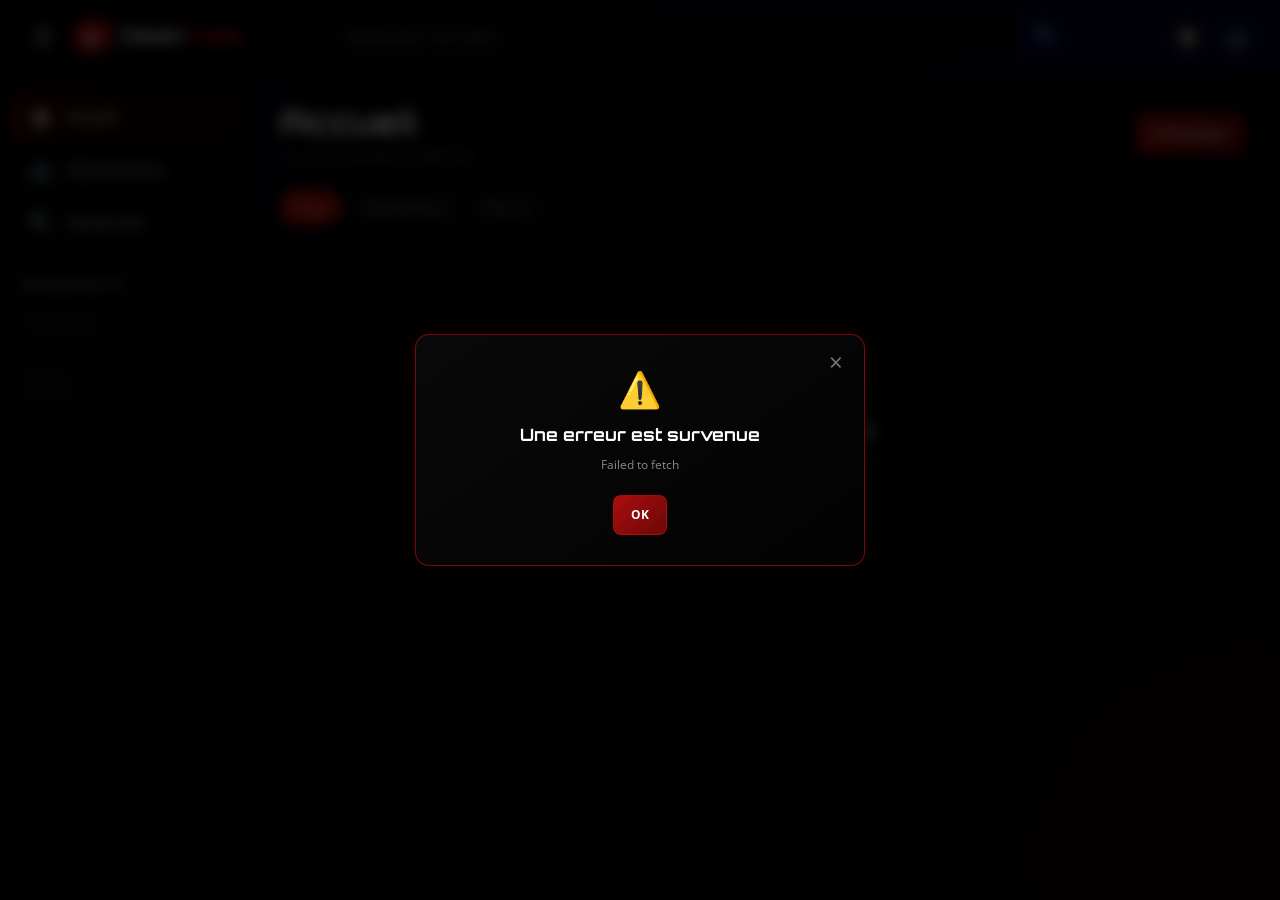
<file: youtube.html>
<!DOCTYPE html>
<html lang="fr">

<head>
    <meta charset="UTF-8">

    <meta name="viewport" content="width=device-width, initial-scale=1.0">

    <title>DeskTube</title>

    <link rel="icon" type="image/png" href="img/favicon_desktube.png">

    <link rel="stylesheet" href="youtube.css">

    <link rel="preconnect" href=" https://fonts.googleapis.com">

    <link rel="preconnect" href="https://fonts.gstatic.com" crossorigin>

    <link href="https://fonts.googleapis.com/css2?family=Audiowide&family=Bungee+Spice&family=DM+Serif+Display:ital@0;1&family=Open+Sans:ital,wght@0,300..800;1,300..800&family=Orbitron:wght@400..900&family=Oswald:wght@200..700&display=swap" rel="stylesheet">
</head>

<body>

    <!-- =====================================================
         BARRE DU HAUT
    ====================================================== -->

    <header class="youtube-header">

        <div class="youtube-logo">

            <button id="bouton-menu" class="bouton-menu" type="button" aria-label="Ouvrir le menu">
                ☰
            </button>

            <div class="youtube-logo-icon">
                ▶
            </div>

            <div class="youtube-logo-text">
                Desk<span>Tube</span>
            </div>

        </div>


        <!-- RECHERCHE -->

        <form id="formulaire-recherche-youtube" class="youtube-search">

            <input id="recherche-youtube" type="text" placeholder="Rechercher une vidéo..." autocomplete="off">

            <button type="submit" aria-label="Rechercher">
                🔍
            </button>

        </form>


        <!-- ACTIONS -->

        <div class="youtube-header-actions">

            <button id="bouton-accueil-header" class="youtube-header-button" type="button" title="Accueil">
                🏠
            </button>

            <button id="bouton-abonnements-header" class="youtube-header-button" type="button" title="Abonnements">
                📺
            </button>

        </div>

    </header>


    <!-- =====================================================
         CONTENEUR PRINCIPAL
    ====================================================== -->

    <div class="youtube-layout">


        <!-- =================================================
             MENU LATÉRAL
        ================================================== -->

        <aside id="youtube-sidebar" class="youtube-sidebar">

            <nav>

                <button id="nav-accueil" class="youtube-nav-button active" type="button">
                    <span class="nav-icon">🏠</span>
                    <span>Accueil</span>
                </button>


                <button id="nav-abonnements" class="youtube-nav-button" type="button">
                    <span class="nav-icon">📺</span>
                    <span>Abonnements</span>
                </button>


                <button id="nav-recherche" class="youtube-nav-button" type="button">
                    <span class="nav-icon">🔍</span>
                    <span>Rechercher</span>
                </button>

            </nav>


            <div class="youtube-sidebar-separator"></div>


            <!-- ABONNEMENTS RAPIDES -->

            <div class="youtube-sidebar-section">

                <h3>
                    ABONNEMENTS
                </h3>

                <div id="liste-abonnements-sidebar" class="liste-abonnements-sidebar">

                    <div class="abonnements-loading">
                        Chargement...
                    </div>

                </div>

            </div>


            <div class="youtube-sidebar-separator"></div>


            <div class="youtube-sidebar-footer">

                <span>
                    DeskBot
                </span>

                <span>
                    YouTube
                </span>

            </div>

        </aside>


        <!-- =================================================
             CONTENU
        ================================================== -->

        <main class="youtube-content">


            <!-- =================================================
                 PAGE ACCUEIL
            ================================================== -->

            <section id="page-accueil" class="youtube-page active">

                <div class="youtube-page-header">

                    <div>

                        <h1>
                            Accueil
                        </h1>

                        <p>
                            Tes recommandations DeskTube
                        </p>

                    </div>

                    <button id="bouton-actualiser" class="youtube-action-button" type="button">
                        ↻ Actualiser
                    </button>

                </div>


                <!-- FILTRES -->

                <div class="youtube-filters">

                    <button class="youtube-filter active" data-filtre="tous" type="button">
                        Tous
                    </button>

                    <button class="youtube-filter" data-filtre="abonnement" type="button">
                        Abonnements
                    </button>

                    <button class="youtube-filter" data-filtre="general" type="button">
                        Pour toi
                    </button>

                </div>


                <!-- CHARGEMENT -->

                <div id="accueil-chargement" class="youtube-loading">

                    <div class="youtube-spinner"></div>

                    <p>
                        Chargement des recommandations...
                    </p>

                </div>


                <!-- VIDÉOS -->

                <div id="grille-accueil" class="youtube-video-grid"></div>


                <!-- AUCUN RÉSULTAT -->

                <div id="accueil-vide" class="youtube-empty" hidden>

                    <div class="youtube-empty-icon">
                        📺
                    </div>

                    <h2>
                        Aucune vidéo trouvée
                    </h2>

                    <p>
                        Impossible de charger les recommandations.
                    </p>

                    <button id="bouton-reessayer" class="youtube-action-button" type="button">
                        Réessayer
                    </button>

                </div>

            </section>


            <!-- =================================================
                 PAGE RECHERCHE
            ================================================== -->

            <section id="page-recherche" class="youtube-page" hidden>

                <div class="youtube-page-header">

                    <div>

                        <h1>
                            Recherche
                        </h1>

                        <p id="texte-recherche">
                            Résultats de recherche
                        </p>

                    </div>

                </div>


                <div id="recherche-chargement" class="youtube-loading" hidden>

                    <div class="youtube-spinner"></div>

                    <p>
                        Recherche en cours...
                    </p>

                </div>


                <div id="grille-recherche" class="youtube-video-grid"></div>


                <div id="recherche-vide" class="youtube-empty" hidden>

                    <div class="youtube-empty-icon">
                        🔍
                    </div>

                    <h2>
                        Aucun résultat
                    </h2>

                    <p>
                        Aucune vidéo ne correspond à ta recherche.
                    </p>

                </div>

            </section>


            <!-- =================================================
                 PAGE ABONNEMENTS
            ================================================== -->

            <section id="page-abonnements" class="youtube-page" hidden>

                <div class="youtube-page-header">

                    <div>

                        <h1>
                            Abonnements
                        </h1>

                        <p>
                            Les chaînes que tu suis
                        </p>

                    </div>

                </div>


                <!-- RECHERCHE DE CHAÎNE -->

                <div class="youtube-channel-search">

                    <input id="recherche-chaine" type="text" placeholder="Rechercher une chaîne à suivre..." autocomplete="off">

                    <button id="bouton-recherche-chaine" class="youtube-action-button" type="button">
                        🔍 Rechercher
                    </button>

                </div>


                <!-- RÉSULTATS CHAÎNES -->

                <div id="resultats-chaines" class="youtube-channels-grid"></div>


                <!-- MES ABONNEMENTS -->

                <div class="youtube-subscriptions-section">

                    <h2>
                        Mes abonnements
                    </h2>

                    <div id="grille-abonnements" class="youtube-subscriptions-list"></div>

                </div>


                <div id="abonnements-vide" class="youtube-empty" hidden>

                    <div class="youtube-empty-icon">
                        📺
                    </div>

                    <h2>
                        Aucun abonnement
                    </h2>

                    <p>
                        Abonne-toi à des chaînes pour personnaliser
                        tes recommandations.
                    </p>

                </div>

            </section>


            <!-- =================================================
                 PAGE VIDÉO
            ================================================== -->

            <section id="page-video" class="youtube-page" hidden>

                <button id="bouton-retour-video" class="youtube-back-button" type="button">
                    ← Retour
                </button>


                <!-- LECTEUR -->

                <div class="youtube-player-container">

                    <div id="youtube-player" class="youtube-player">

                        <div class="youtube-player-placeholder">

                            <div class="youtube-spinner"></div>

                            <p>
                                Chargement de la vidéo...
                            </p>

                        </div>

                    </div>

                </div>


                <!-- INFORMATIONS -->

                <div class="youtube-video-information">

                    <h1 id="video-titre" class="youtube-video-title">
                        Chargement...
                    </h1>


                    <div class="youtube-video-meta">

                        <div class="youtube-channel-information">

                            <div id="video-channel-avatar" class="youtube-channel-avatar">
                                ▶
                            </div>

                            <div>

                                <strong id="video-chaine">
                                    Chargement...
                                </strong>

                                <span id="video-vues">
                                    Vidéo YouTube
                                </span>

                            </div>

                        </div>


                        <button id="bouton-abonnement-video" class="youtube-subscribe-button" type="button">
                            S'abonner
                        </button>

                    </div>


                    <div id="video-description" class="youtube-video-description">
                        Chargement de la description...
                    </div>

                </div>


                <!-- VIDÉOS SIMILAIRES -->

                <div class="youtube-related-section">

                    <h2>
                        À regarder ensuite
                    </h2>

                    <div id="grille-videos-similaires" class="youtube-video-grid"></div>

                </div>

            </section>


        </main>

    </div>


    <!-- =====================================================
         POPUP ERREUR
    ====================================================== -->

    <div id="youtube-popup-erreur" class="youtube-popup" hidden>

        <div class="youtube-popup-content">

            <button id="youtube-popup-fermer" class="youtube-popup-close" type="button" onclick="fermerPopup()">
                ×
            </button>

            <div class="youtube-popup-icon">
                ⚠️
            </div>

            <h2>
                Une erreur est survenue
            </h2>

            <p id="youtube-popup-message">
                Impossible de charger les données YouTube.
            </p>

            <button id="youtube-popup-ok" class="youtube-action-button" type="button">
                OK
            </button>

        </div>

    </div>


    <!-- =====================================================
         JAVASCRIPT
    ====================================================== -->

    <script src="youtube.js"></script>

</body>

</html>
</file>
<file: style.css>
@import url('https://fonts.googleapis.com/css2?family=Inter:wght@400;500;600;700;800&display=swap');

:root {
    --db-bg: #0b0421;
    --db-bg-deep: #080610;
    --db-surface: #0c0c0d;
    --db-surface-2: #100d1a;
    --db-surface-3: #16111f;
    --db-purple: #8b5cf6;
    --db-purple-light: #a855f7;
    --db-purple-soft: rgba(139, 92, 246, .14);
    --db-border: rgba(177, 130, 255, .15);
    --db-border-strong: rgba(177, 130, 255, .30);
    --db-text: #f7f4ff;
    --db-text-soft: #c0bacd;
    --db-muted: #858092;
    --db-green: #62e59a;
    --db-red: #ff667c;
    --sidebar-width: 258px;
}

* {
    box-sizing: border-box;
}

html {
    min-height: 100%;
    background: var(--db-bg-deep);
}

body {
    margin: 0;
    min-height: 100vh;
    font-family: Inter, Arial, sans-serif;
    color: var(--db-text);
    background:
        radial-gradient(circle at 80% -10%, rgba(104, 45, 194, .20), transparent 30rem),
        radial-gradient(circle at 30% 100%, rgba(67, 25, 132, .10), transparent 32rem),
        linear-gradient(135deg, var(--db-bg), #09070f 58%, #07060b);
}

button,
input,
textarea,
select {
    font: inherit;
}

button {
    color: inherit;
}

button,
a {
    -webkit-tap-highlight-color: transparent;
}

button:focus-visible,
input:focus-visible,
textarea:focus-visible,
select:focus-visible {
    outline: 2px solid rgba(168, 85, 247, .7);
    outline-offset: 2px;
}

/* =========================================================
   APPLICATION
   ========================================================= */

.deskbot-app {
    display: flex;
    min-height: 100vh;
}

.main-content {
    width: calc(100% - var(--sidebar-width));
    min-height: 100vh;
    margin-left: var(--sidebar-width);
    padding: 34px 42px 60px;
    transition: margin-left .25s ease, width .25s ease;
}

.sidebar {
    position: fixed;
    inset: 0 auto 0 0;
    z-index: 100;
    width: var(--sidebar-width);
    padding: 22px 15px 18px;
    display: flex;
    flex-direction: column;
    background:
        linear-gradient(180deg, rgba(12, 8, 26, .96), rgba(8, 7, 13, .97));
    border-right: 1px solid var(--db-border);
    box-shadow: 18px 0 60px rgba(0, 0, 0, .18);
    backdrop-filter: blur(18px);
    transition: width .25s ease;
}

.sidebar-top {
    display: flex;
    align-items: center;
    gap: 8px;
    margin: 0 2px 27px;
}

.brand {
    flex: 0;
    flex: 0 0 auto;
    min-width: auto;
    display: flex;
    align-items: center;
    gap: 11px;
    padding: 0 5px;
    border: 0;
    background: transparent;
    cursor: pointer;
    text-align: left;
}

.brand-logo {
    width: 42px;
    height: 42px;
    flex: 0 0 42px;
    display: grid;
    place-items: center;
    border-radius: 13px;
    background: linear-gradient(135deg, #6d28d9, #a855f7);
    box-shadow: 0 0 28px rgba(139, 92, 246, .25);
    overflow: hidden;
}

.brand-logo img {
    width: 27px;
    height: 27px;
    object-fit: contain;
}

.brand-text {
    min-width: 0;
    display: flex;
    flex-direction: column;
}

.brand-text strong {
    font-size: 17px;
    line-height: 1.1;
    letter-spacing: -.3px;
}

.brand-text small {
    margin-top: 4px;
    color: var(--db-muted);
    font-size: 10px;
}

.sidebar-toggle {
    width: 31px;
    height: 31px;
    display: grid;
    place-items: center;
    border: 1px solid var(--db-border);
    border-radius: 9px;
    background: rgba(255,255,255,.025);
    color: var(--db-muted);
    cursor: pointer;
    transition: .2s ease;
}

.sidebar-toggle:hover {
    color: white;
    border-color: var(--db-border-strong);
    background: var(--db-purple-soft);
}

.sidebar-nav {
    display: flex;
    flex-direction: column;
    min-height: 0;
    overflow-y: auto;
    scrollbar-width: thin;
}

.nav-group {
    margin-bottom: 20px;
}

.nav-group-bottom {
    margin-top: auto;
    padding-top: 4px;
}

.nav-label {
    margin: 0 11px 8px;
    color: #65606f;
    font-size: 9px;
    font-weight: 700;
    letter-spacing: 1.35px;
    text-transform: uppercase;
}

.nav-item {
    width: 100%;
    min-height: 43px;
    display: flex;
    align-items: center;
    gap: 12px;
    margin: 3px 0;
    padding: 10px 12px;
    border: 1px solid transparent;
    border-radius: 12px;
    background: transparent;
    color: #aaa4b6;
    cursor: pointer;
    text-align: left;
    transition: .18s ease;
}

.nav-item:hover {
    color: white;
    background: rgba(139, 92, 246, .08);
}

.nav-item.active {
    color: white;
    background: linear-gradient(90deg, rgba(124, 58, 237, .27), rgba(124, 58, 237, .07));
    border-color: rgba(139, 92, 246, .11);
    box-shadow: inset 2px 0 0 var(--db-purple);
}

.nav-icon {
    width: 21px;
    height: 21px;
    flex: 0 0 21px;
    display: grid;
    place-items: center;
    color: #aaa0ba;
    font-size: 17px;
}

.nav-item.active .nav-icon {
    color: #c8a9ff;
}

.sidebar-status {
    display: flex;
    align-items: center;
    gap: 10px;
    margin-top: 15px;
    padding: 12px;
    border: 1px solid var(--db-border);
    border-radius: 14px;
    background: rgba(255,255,255,.025);
}

.status-dot {
    width: 9px;
    height: 9px;
    flex: 0 0 9px;
    border-radius: 50%;
    background: var(--db-green);
    box-shadow: 0 0 12px rgba(98, 229, 154, .6);
}

.sidebar-status-text {
    min-width: 0;
    display: flex;
    flex-direction: column;
}

.sidebar-status-text strong {
    font-size: 11px;
}

.sidebar-status-text small {
    margin-top: 3px;
    color: var(--db-muted);
    font-size: 9px;
}

/* Collapsed sidebar */
.sidebar.collapsed {
    width: 82px;
}

.sidebar.collapsed .brand-text,
.sidebar.collapsed .nav-label,
.sidebar.collapsed .nav-item > span:not(.nav-icon),
.sidebar.collapsed .sidebar-status-text {
    display: none;
}

.sidebar.collapsed .sidebar-top {
    justify-content: center;
}

.sidebar.collapsed .brand {
    flex: 0;
}

.sidebar.collapsed .sidebar-toggle {
    position: absolute;
    right: 9px;
    top: 27px;
}

.sidebar.collapsed .nav-item {
    justify-content: center;
    padding-left: 8px;
    padding-right: 8px;
}

.sidebar.collapsed .sidebar-status {
    justify-content: center;
    padding: 12px 8px;
}

.sidebar.collapsed + .main-content {
    width: calc(100% - 82px);
    margin-left: 82px;
}

/* =========================================================
   HEADERS
   ========================================================= */

.page-header {
    display: flex;
    align-items: flex-end;
    justify-content: space-between;
    gap: 25px;
    margin-bottom: 25px;
}

.page-header h1 {
    margin: 4px 0 0;
    font-size: clamp(28px, 3vw, 36px);
    line-height: 1.05;
    letter-spacing: -.9px;
}

.page-description {
    margin: 9px 0 0;
    color: var(--db-muted);
    font-size: 13px;
    line-height: 1.5;
}

.eyebrow {
    margin: 0;
    color: #9a6fe8;
    font-size: 9px;
    font-weight: 800;
    letter-spacing: 1.55px;
}

.header-actions {
    flex: 0 1 310px;
}

.global-search {
    height: 43px;
    display: flex;
    align-items: center;
    gap: 9px;
    padding: 0 14px;
    border: 1px solid var(--db-border);
    border-radius: 12px;
    background: rgba(12, 12, 13, .72);
    color: #756e81;
    transition: .2s ease;
}

.global-search:focus-within {
    border-color: rgba(168, 85, 247, .48);
    box-shadow: 0 0 0 3px rgba(139, 92, 246, .07);
}

.global-search span {
    font-size: 20px;
    line-height: 1;
}

.global-search input {
    width: 100%;
    border: 0;
    outline: 0;
    background: transparent;
    color: white;
    font-size: 12px;
}

.global-search input::placeholder {
    color: #686272;
}

/* =========================================================
   SECTIONS / PAGE SWITCHING
   ========================================================= */

.app-section {
    display: none;
    animation: pageIn .22s ease;
}

.app-section.active {
    display: block;
}

@keyframes pageIn {
    from {
        opacity: 0;
        transform: translateY(5px);
    }
    to {
        opacity: 1;
        transform: translateY(0);
    }
}

/* =========================================================
   HOME / HERO
   ========================================================= */

.hero-card {
    position: relative;
    min-height: 246px;
    overflow: hidden;
    display: flex;
    align-items: center;
    padding: 36px 39px;
    border: 1px solid rgba(139, 92, 246, .24);
    border-radius: 22px;
    background:
        radial-gradient(circle at 76% 47%, rgba(139, 92, 246, .22), transparent 24%),
        radial-gradient(circle at 0% 100%, rgba(91, 33, 182, .10), transparent 35%),
        linear-gradient(135deg, rgba(20, 10, 43, .96), rgba(10, 9, 14, .96));
    box-shadow: 0 24px 70px rgba(0,0,0,.18);
}

.hero-content {
    position: relative;
    z-index: 2;
    max-width: 620px;
}

.hero-badge {
    display: inline-flex;
    padding: 6px 9px;
    border: 1px solid rgba(177, 130, 255, .18);
    border-radius: 7px;
    background: rgba(139, 92, 246, .09);
    color: #b992f5;
    font-size: 8px;
    font-weight: 800;
    letter-spacing: 1.6px;
}

.hero-card h2 {
    margin: 14px 0 9px;
    font-size: clamp(26px, 3vw, 34px);
    line-height: 1.05;
    letter-spacing: -1px;
}

.hero-card p {
    max-width: 560px;
    margin: 0;
    color: #a7a1b1;
    font-size: 13px;
    line-height: 1.65;
}

.hero-actions {
    display: flex;
    gap: 10px;
    margin-top: 23px;
}

.primary-button,
.secondary-button,
.command-send,
.text-button {
    border: 0;
    cursor: pointer;
    transition: .18s ease;
}

.primary-button {
    min-height: 41px;
    display: inline-flex;
    align-items: center;
    gap: 8px;
    padding: 0 15px;
    border-radius: 11px;
    background: linear-gradient(135deg, #7c3aed, #a855f7);
    box-shadow: 0 9px 28px rgba(124, 58, 237, .23);
    font-size: 11px;
    font-weight: 700;
}

.primary-button:hover {
    transform: translateY(-1px);
    box-shadow: 0 12px 32px rgba(124, 58, 237, .34);
}

.secondary-button {
    min-height: 41px;
    display: inline-flex;
    align-items: center;
    gap: 8px;
    padding: 0 15px;
    border: 1px solid var(--db-border);
    border-radius: 11px;
    background: rgba(255,255,255,.035);
    color: #d2ccdb;
    font-size: 11px;
    font-weight: 700;
}

.secondary-button:hover {
    border-color: var(--db-border-strong);
    background: rgba(139, 92, 246, .08);
    color: white;
}

.hero-orbit {
    position: absolute;
    right: 9%;
    top: 50%;
    width: 240px;
    height: 240px;
    transform: translateY(-50%);
    pointer-events: none;
}

.orbit {
    position: absolute;
    inset: 0;
    border: 1px solid rgba(168, 85, 247, .12);
    border-radius: 50%;
}

.orbit-1 {
    transform: scale(.73);
}

.orbit-2 {
    transform: scale(.48);
}

.orbit-core {
    position: absolute;
    left: 50%;
    top: 50%;
    width: 76px;
    height: 76px;
    display: grid;
    place-items: center;
    transform: translate(-50%, -50%);
    border: 1px solid rgba(198, 159, 255, .22);
    border-radius: 24px;
    background: linear-gradient(135deg, rgba(124,58,237,.55), rgba(32,19,55,.85));
    box-shadow: 0 0 55px rgba(139, 92, 246, .25);
}

.orbit-core img {
    width: 43px;
    height: 43px;
    object-fit: contain;
}

/* =========================================================
   COMMAND BAR
   ========================================================= */

.command-bar-card {
    display: flex;
    align-items: center;
    gap: 14px;
    margin-top: 14px;
    padding: 12px;
    border: 1px solid var(--db-border);
    border-radius: 15px;
    background: rgba(12, 12, 13, .70);
}

.command-bar-icon {
    width: 39px;
    height: 39px;
    flex: 0 0 39px;
    display: grid;
    place-items: center;
    border-radius: 11px;
    background: var(--db-purple-soft);
    color: #b995f8;
    font-size: 19px;
}

.command-bar-input {
    min-width: 0;
    flex: 1;
}

.command-bar-input input {
    width: 100%;
    padding: 0;
    border: 0;
    outline: 0;
    background: transparent;
    color: white;
    font-size: 12px;
}

.command-bar-input input::placeholder {
    color: #686272;
}

.command-bar-input small {
    display: block;
    margin-top: 4px;
    color: #5f5968;
    font-size: 8px;
}

.command-send {
    min-height: 38px;
    padding: 0 16px;
    border-radius: 10px;
    background: #211633;
    border: 1px solid rgba(168, 85, 247, .2);
    color: #d9c9ee;
    font-size: 10px;
    font-weight: 700;
}

.command-send:hover {
    background: #2b1b43;
    border-color: rgba(168, 85, 247, .38);
    color: white;
}

.response-card {
    min-height: 48px;
    margin-top: 8px;
    padding: 11px 15px;
    border: 1px solid rgba(177, 130, 255, .08);
    border-radius: 12px;
    background: rgba(8, 8, 11, .48);
}

.response-label {
    color: #675f70;
    font-size: 8px;
    font-weight: 800;
    letter-spacing: 1.1px;
}

.response-card p {
    margin: 4px 0 0;
    color: #b4adbc;
    font-size: 11px;
    line-height: 1.4;
}

/* =========================================================
   HEADINGS / GRIDS / FEATURE CARDS
   ========================================================= */

.section-heading {
    display: flex;
    align-items: flex-end;
    justify-content: space-between;
    gap: 15px;
    margin: 32px 0 14px;
}

.section-heading.compact {
    margin-top: 29px;
}

.section-heading h2 {
    margin: 4px 0 0;
    font-size: 18px;
    letter-spacing: -.4px;
}

.text-button {
    padding: 4px 0;
    background: transparent;
    color: #ad83ec;
    font-size: 10px;
    font-weight: 700;
}

.text-button:hover {
    color: #d1b3ff;
}

.feature-grid {
    display: grid;
    grid-template-columns: repeat(3, minmax(0, 1fr));
    gap: 11px;
}

.feature-grid-home {
    grid-template-columns: repeat(3, minmax(0, 1fr));
}

.feature-card {
    min-width: 0;
    min-height: 96px;
    display: flex;
    align-items: center;
    gap: 13px;
    padding: 15px;
    border: 1px solid var(--db-border);
    border-radius: 15px;
    background:
        linear-gradient(145deg, rgba(20, 16, 31, .88), rgba(10, 10, 12, .92));
    cursor: pointer;
    text-align: left;
    transition: transform .18s ease, border-color .18s ease, background .18s ease, box-shadow .18s ease;
}

.feature-card:hover {
    transform: translateY(-2px);
    border-color: rgba(168, 85, 247, .35);
    background:
        linear-gradient(145deg, rgba(34, 21, 54, .92), rgba(12, 10, 16, .96));
    box-shadow: 0 14px 35px rgba(0,0,0,.17);
}

.feature-card:active {
    transform: translateY(0);
}

.feature-icon {
    width: 46px;
    height: 46px;
    flex: 0 0 46px;
    display: grid;
    place-items: center;
    border: 1px solid rgba(168, 85, 247, .12);
    border-radius: 13px;
    background: rgba(139, 92, 246, .09);
    color: #b996f3;
    font-size: 21px;
    font-weight: 700;
}

.feature-icon.music { color: #d0a4ff; }
.feature-icon.weather { color: #c39aff; }
.feature-icon.mail { color: #b98af5; }
.feature-icon.agenda { color: #a989e5; }
.feature-icon.school { color: #b797f3; }
.feature-icon.youtube { color: #e2baff; }
.feature-icon.clock { color: #b99af4; }
.feature-icon.timer { color: #b08aed; }
.feature-icon.alarm { color: #d09bff; }

.feature-copy {
    min-width: 0;
    display: flex;
    flex-direction: column;
}

.feature-copy strong {
    overflow: hidden;
    color: #eeeaf4;
    font-size: 12px;
    font-weight: 700;
    text-overflow: ellipsis;
    white-space: nowrap;
}

.feature-copy small {
    margin-top: 5px;
    overflow: hidden;
    color: var(--db-muted);
    font-size: 9px;
    line-height: 1.4;
    text-overflow: ellipsis;
}

.command-feature-grid {
    grid-template-columns: repeat(3, minmax(0, 1fr));
}

/* =========================================================
   HOME DASHBOARD PANELS
   ========================================================= */

.dashboard-grid {
    display: grid;
    grid-template-columns: 1.15fr .85fr;
    gap: 13px;
    margin-top: 13px;
}

.dashboard-panel {
    padding: 19px;
    border: 1px solid var(--db-border);
    border-radius: 17px;
    background: rgba(12, 12, 15, .72);
}

.panel-title {
    display: flex;
    align-items: flex-start;
    justify-content: space-between;
    gap: 15px;
    margin-bottom: 16px;
}

.panel-title h3 {
    margin: 4px 0 0;
    font-size: 14px;
}

.live-pill {
    display: inline-flex;
    align-items: center;
    gap: 6px;
    padding: 6px 8px;
    border: 1px solid rgba(98, 229, 154, .12);
    border-radius: 8px;
    background: rgba(98, 229, 154, .05);
    color: #77dba1;
    font-size: 8px;
    font-weight: 700;
}

.live-pill i {
    width: 5px;
    height: 5px;
    border-radius: 50%;
    background: var(--db-green);
}

.system-mini-grid {
    display: grid;
    grid-template-columns: repeat(2, 1fr);
    gap: 8px;
}

.system-mini {
    display: flex;
    align-items: center;
    gap: 9px;
    padding: 11px;
    border: 1px solid rgba(255,255,255,.045);
    border-radius: 11px;
    background: rgba(255,255,255,.018);
    margin-bottom: 10px;
    margin-top: 10px;
}

.mini-icon {
    width: 28px;
    height: 28px;
    display: grid;
    place-items: center;
    border-radius: 8px;
    background: rgba(139,92,246,.09);
    color: #a98ad8;
    font-size: 12px;
}

.system-mini div {
    display: flex;
    flex-direction: column;
}

.system-mini strong {
    font-size: 9px;
}

.system-mini small {
    margin-top: 3px;
    color: #6d6775;
    font-size: 8px;
}

.system-mini.indisponible {
    opacity: 0.55;
}

.system-mini.indisponible .mini-icon {
    opacity: 0.6;
}

.section-shortcuts {
    display: flex;
    flex-direction: column;
    gap: 5px;
}

.section-shortcuts button {
    display: grid;
    grid-template-columns: 22px 1fr auto;
    align-items: center;
    gap: 8px;
    padding: 8px 9px;
    border: 0;
    border-radius: 9px;
    background: transparent;
    color: #a7a1af;
    cursor: pointer;
    text-align: left;
    font-size: 9px;
    transition: .18s ease;
}

.section-shortcuts button:hover {
    color: white;
    background: rgba(139,92,246,.07);
}

.section-shortcuts button span {
    color: #a788d8;
    font-size: 13px;
}

.section-shortcuts button i {
    color: #5e5867;
    font-style: normal;
}

/* =========================================================
   SYSTEM PAGE
   ========================================================= */

.system-status-banner {
    min-height: 102px;
    display: flex;
    align-items: center;
    justify-content: space-between;
    gap: 15px;
    padding: 16px;
    border: 1px solid var(--db-border);
    border-radius: 17px;
    background:
        radial-gradient(circle at 10% 50%, rgba(139,92,246,.08), transparent 30%),
        rgba(12,12,15,.70);
}

.system-status-main {
    display: flex;
    align-items: center;
    gap: 12px;
}

.status-ring {
    width: 50px;
    height: 50px;
    display: grid;
    place-items: center;
    border: 1px solid rgba(98,229,154,.22);
    border-radius: 15px;
    background: rgba(98,229,154,.045);
}

.status-ring span {
    width: 12px;
    height: 12px;
    border-radius: 50%;
    background: var(--db-green);
    box-shadow: 0 0 20px rgba(98,229,154,.55);
}

.system-status-main div {
    display: flex;
    flex-direction: column;
}

.system-status-main strong {
    font-size: 13px;
}

.system-status-main small {
    margin-top: 4px;
    color: var(--db-muted);
    font-size: 9px;
}

.server-switch-card {
    display: flex;
    align-items: center;
    gap: 9px;
    padding: 7px 9px;
    border: 1px solid rgba(177,130,255,.09);
    border-radius: 10px;
    background: rgba(255,255,255,.018);
    color: #8e8797;
    font-size: 9px;
}

.system-legacy-state {
    display: flex;
    align-items: center;
    gap: 8px;
    min-width: 110px;
}

.system-legacy-state img {
    width: 27px;
    height: 27px;
    object-fit: contain;
}

.system-legacy-state h3 {
    margin: 0;
    font-size: 9px;
}

.system-legacy-state p {
    margin: 3px 0 0;
    color: var(--db-muted);
    font-size: 8px;
}

.system-tools-grid {
    display: grid;
    grid-template-columns: repeat(3, minmax(0, 1fr));
    gap: 12px;
}

.tool-control-card {
    min-width: 0;
    padding: 17px;
    border: 1px solid var(--db-border);
    border-radius: 16px;
    background: rgba(12,12,15,.74);
}

.tool-card-head {
    display: flex;
    align-items: center;
    gap: 10px;
}

.tool-card-head .feature-icon {
    width: 41px;
    height: 41px;
    flex-basis: 41px;
}

.tool-card-head div {
    min-width: 0;
    display: flex;
    flex-direction: column;
}

.tool-card-head strong {
    font-size: 11px;
}

.tool-card-head small {
    margin-top: 4px;
    overflow: hidden;
    color: var(--db-muted);
    font-size: 8px;
    text-overflow: ellipsis;
    white-space: nowrap;
}

.control-actions {
    display: flex;
    gap: 7px;
    margin-top: 17px;
}

.control-actions button {
    width: 35px;
    height: 35px;
    display: grid;
    place-items: center;
    padding: 7px;
    border: 1px solid rgba(177,130,255,.11);
    border-radius: 9px;
    background: rgba(255,255,255,.025);
    cursor: pointer;
    transition: .18s ease;
}

.control-actions button:hover {
    border-color: rgba(168,85,247,.35);
    background: rgba(139,92,246,.10);
}

.control-actions img {
    width: 18px;
    height: 18px;
    object-fit: contain;
}

.legacy-time-value {
    display: none;
}

/* Switch compatible with existing changeSlide() */
.switch {
    position: relative;
    width: 37px;
    height: 20px;
    display: inline-block;
}

.switch input {
    opacity: 0;
    width: 0;
    height: 0;
}

.slider {
    position: absolute;
    inset: 0;
    border-radius: 999px;
    background: #3d3a43;
    border: 1px solid rgba(255,255,255,.07);
    cursor: pointer;
    transition: .2s ease;
}

.slider::before {
    content: "";
    position: absolute;
    width: 14px;
    height: 14px;
    left: 2px;
    top: 2px;
    border-radius: 50%;
    background: #8f8997;
    transition: .2s ease;
}

.switch input:checked + .slider {
    background: rgba(124,58,237,.55);
}

.switch input:checked + .slider::before {
    transform: translateX(17px);
    background: white;
}

#texte-slide {
    font-size: 20px;
}

/* =========================================================
   SECTION INTRO / SCHOOL
   ========================================================= */

.section-intro-card,
.school-banner {
    display: flex;
    align-items: center;
    justify-content: space-between;
    gap: 18px;
    padding: 18px;
    margin-bottom: 17px;
    border: 1px solid var(--db-border);
    border-radius: 16px;
    background: linear-gradient(135deg, rgba(31,16,54,.62), rgba(12,12,15,.72));
}

.section-intro-card {
    justify-content: flex-start;
}

.intro-icon,
.school-banner-icon {
    width: 48px;
    height: 48px;
    flex: 0 0 48px;
    display: grid;
    place-items: center;
    border: 1px solid rgba(168,85,247,.15);
    border-radius: 14px;
    background: rgba(139,92,246,.09);
    color: #b993ef;
    font-size: 22px;
}

.section-intro-card strong,
.school-banner strong {
    font-size: 12px;
}

.section-intro-card p,
.school-banner p {
    margin: 5px 0 0;
    color: var(--db-muted);
    font-size: 9px;
    line-height: 1.5;
}

.school-banner > div {
    display: flex;
    align-items: center;
    gap: 12px;
}

.school-banner .primary-button {
    flex: 0 0 auto;
}

/* =========================================================
   SETTINGS
   ========================================================= */

.settings-placeholder {
    min-height: 350px;
    display: flex;
    flex-direction: column;
    align-items: center;
    justify-content: center;
    padding: 30px;
    border: 1px solid var(--db-border);
    border-radius: 19px;
    background: rgba(12,12,15,.68);
    text-align: center;
}

.settings-placeholder-icon {
    width: 63px;
    height: 63px;
    display: grid;
    place-items: center;
    margin-bottom: 18px;
    border: 1px solid rgba(168,85,247,.18);
    border-radius: 19px;
    background: rgba(139,92,246,.09);
    color: #b796ee;
    font-size: 26px;
}

.settings-placeholder h2 {
    margin: 0;
    font-size: 17px;
}

.settings-placeholder p {
    max-width: 480px;
    margin: 9px 0 20px;
    color: var(--db-muted);
    font-size: 10px;
    line-height: 1.6;
}

/* =========================================================
   HIDDEN LEGACY SEARCH COMPATIBILITY
   ========================================================= */

#legacy-commandes-compat {
    position: fixed;
    left: -10000px;
    top: -10000px;
    width: 1px;
    height: 1px;
    overflow: hidden;
    opacity: 0;
    pointer-events: none;
}

/* =========================================================
   POPUPS — style compatible avec les fonctions existantes
   ========================================================= */

.popup {
    display: none;
    position: fixed;
    inset: 0;
    z-index: 1000;
    align-items: center;
    justify-content: center;
    padding: 22px;
    background: rgba(3, 2, 7, .76);
    backdrop-filter: blur(9px);
}

.popup-contenu {
    position: relative;
    width: min(92vw, 570px);
    max-height: 90vh;
    overflow: auto;
    padding: 28px;
    border: 1px solid var(--db-border-strong);
    border-radius: 20px;
    background:
        radial-gradient(circle at 90% 0%, rgba(139,92,246,.13), transparent 35%),
        linear-gradient(145deg, #171020, #0c0c0e);
    box-shadow: 0 28px 90px rgba(0,0,0,.48);
    color: var(--db-text);
}

.popup-contenu h2 {
    margin: 0 0 18px;
    font-size: 21px;
}

.popup-contenu h3 {
    color: #e9e2f2;
}

.fermer {
    position: absolute;
    top: 12px;
    right: 16px;
    color: #81798c;
    font-size: 25px;
    line-height: 1;
    cursor: pointer;
    transition: .15s ease;
}

.fermer:hover {
    color: white;
}

.popup-contenu input:not([type="checkbox"]):not([type="radio"]):not([type="file"]),
.popup-contenu textarea,
.popup-contenu select {
    width: 100%;
    margin: 6px 0;
    padding: 11px 12px;
    border: 1px solid rgba(177,130,255,.13);
    border-radius: 10px;
    outline: 0;
    background: #0b0a0e;
    color: #eeeaf3;
}

.popup-contenu textarea {
    min-height: 100px;
    resize: vertical;
}

.popup-contenu input::placeholder,
.popup-contenu textarea::placeholder {
    color: #625d68;
}

.popup-contenu input:focus,
.popup-contenu textarea:focus,
.popup-contenu select:focus {
    border-color: rgba(168,85,247,.5);
}

.popup-contenu > button,
.popup-contenu button:not(.fermer) {
    min-height: 39px;
    margin: 6px 4px 6px 0;
    padding: 0 14px;
    border: 1px solid rgba(168,85,247,.18);
    border-radius: 10px;
    background: #211632;
    color: #eee8f5;
    cursor: pointer;
    transition: .18s ease;
}

.popup-contenu > button:hover,
.popup-contenu button:not(.fermer):hover {
    border-color: rgba(168,85,247,.4);
    background: #2c1b44;
}

.popup-contenu p {
    color: #a39baa;
    font-size: 11px;
    line-height: 1.55;
}

/* Login */
#popup-login .popup-contenu {
    width: min(92vw, 390px);
    text-align: center;
}

#popup-login .popup-contenu input[type="password"] {
    margin-top: 5px;
}

#se-souvenir {
    color: #9d96a6;
    font-size: 10px;
}

/* Timer / alarm */
.minuteur-input-ligne {
    display: flex;
    align-items: center;
    justify-content: space-between;
    gap: 15px;
    padding: 9px 0;
}

.span-minuteur {
    color: #a7a0ae;
    font-size: 11px;
}

.minuteur-controle {
    display: flex;
    align-items: center;
    gap: 7px;
}

.minuteur-controle input {
    width: 70px !important;
    text-align: center;
}

.fleche-minuteur {
    width: 18px;
    height: 18px;
    cursor: pointer;
    opacity: .8;
}

.jours-alarme {
    display: grid;
    grid-template-columns: repeat(7, 1fr);
    gap: 5px;
    margin: 13px 0;
}

.jours-alarme label {
    padding: 7px 2px;
    border: 1px solid rgba(177,130,255,.08);
    border-radius: 8px;
    color: #918a99;
    text-align: center;
    font-size: 8px;
}

.indication {
    font-size: 9px !important;
}

.option-sonnerie {
    display: block;
    padding: 9px 0;
    color: #b2abba;
    font-size: 11px;
}

/* Revision */
.revision-header {
    display: flex;
    align-items: center;
    justify-content: space-between;
    gap: 15px;
}

.revision-header h2 {
    margin-bottom: 0;
}

.revision-header-droite {
    display: flex;
    align-items: center;
    gap: 13px;
}

.revision-serie,
.revision-points {
    display: flex;
    align-items: center;
    gap: 5px;
    color: #c8bbd4;
    font-size: 11px;
}

.icone-points {
    width: 18px;
    height: 18px;
}

.revision-boite-mystere {
    margin: 18px 0;
    padding: 17px;
    border: 1px solid rgba(177,130,255,.10);
    border-radius: 14px;
    background: rgba(139,92,246,.04);
    text-align: center;
}

.image-boite-mystere {
    max-width: 100px;
    max-height: 100px;
}

.boite-mystere-label {
    display: flex;
    align-items: center;
    justify-content: center;
    gap: 5px;
}

.icone-points-inline {
    width: 16px;
    height: 16px;
}

.revision-demarrer {
    display: grid;
    grid-template-columns: 1fr 1fr auto;
    gap: 7px;
}

.revision-demarrer button {
    min-width: 100px;
}

.revision-progression {
    width: 100%;
    height: 7px;
    margin-bottom: 15px;
    overflow: hidden;
    border-radius: 99px;
    background: rgba(255,255,255,.06);
}

#revision-progression-barre {
    width: 0;
    height: 100%;
    border-radius: inherit;
    background: linear-gradient(90deg, #7c3aed, #c084fc);
}

#revision-question {
    line-height: 1.35;
}

#revision-resultat {
    margin-top: 16px;
}

#revision-resultat-icone {
    color: #b996f4;
}

/* Calculator */
.calculatrice {
    max-width: 330px;
    margin: 0 auto;
}

#calculatrice-affichage {
    min-height: 60px;
    display: flex;
    align-items: center;
    justify-content: flex-end;
    margin-bottom: 9px;
    padding: 12px;
    border: 1px solid rgba(177,130,255,.10);
    border-radius: 12px;
    background: #09090b;
    color: white;
    font-size: 25px;
}

.calculatrice-boutons {
    display: grid;
    grid-template-columns: repeat(4, 1fr);
    gap: 7px;
}

.calculatrice-boutons button {
    min-height: 50px !important;
    margin: 0 !important;
}

.calculatrice-boutons .calc-zero {
    grid-column: span 2;
}

/* Agenda */
.popup-agenda-contenu {
    width: min(94vw, 760px);
}

.agenda-navigation {
    display: flex;
    align-items: center;
    justify-content: space-between;
}

.agenda-navigation button {
    width: 38px;
    min-width: 38px;
    padding: 0 !important;
}

.agenda-navigation h3 {
    margin: 0;
    font-size: 14px;
}

.agenda-semaine,
.agenda-calendrier {
    display: grid;
    grid-template-columns: repeat(7, 1fr);
    gap: 5px;
}

.agenda-semaine {
    margin: 15px 0 5px;
}

.agenda-semaine span {
    color: #6d6675;
    font-size: 8px;
    text-align: center;
}

.agenda-calendrier > * {
    min-height: 44px;
    padding: 7px;
    border: 1px solid rgba(177,130,255,.07);
    border-radius: 8px;
    background: rgba(255,255,255,.018);
}

.agenda-separateur {
    height: 1px;
    margin: 18px 0;
    background: rgba(255,255,255,.06);
}

.agenda-actions {
    display: flex;
    flex-wrap: wrap;
    gap: 5px;
}

.agenda-formulaire {
    display: none;
    margin-top: 12px;
    padding-top: 12px;
    border-top: 1px solid rgba(255,255,255,.06);
}

.agenda-evenement-point {
    width: 6px;
    height: 6px;
    background-color: #B995F8;
    border-radius: 50%;
    margin: 3px auto 0;
    flex-shrink: 0;
}

/* Image generation */
.options-generer-image {
    display: grid;
    grid-template-columns: 1fr 1fr;
    gap: 9px;
}

.option-generer-image label,
.label-format-conversion-fichier {
    display: block;
    margin: 5px 0;
    color: #9d96a6;
    font-size: 9px;
}

#resultat-generer-image {
    margin-top: 17px;
    text-align: center;
}

#image-generee {
    max-width: 100%;
    max-height: 480px;
    border-radius: 13px;
}

/* OCR */
#apercu-image-container {
    margin: 12px 0;
    text-align: center;
}

#apercu-image {
    max-width: 100%;
    max-height: 260px;
    border-radius: 11px;
}

.actions-texte-image {
    display: flex;
    flex-wrap: wrap;
    gap: 5px;
}

.actions-texte-image button {
    display: inline-flex;
    align-items: center;
    gap: 6px;
}

.actions-texte-image img {
    width: 15px;
    height: 15px;
}

/* =========================================================
   RESPONSIVE
   ========================================================= */

@media (max-width: 1180px) {
    .main-content {
        padding-left: 27px;
        padding-right: 27px;
    }

    .feature-grid,
    .feature-grid-home,
    .command-feature-grid {
        grid-template-columns: repeat(2, minmax(0, 1fr));
    }

    .dashboard-grid {
        grid-template-columns: 1fr;
    }

    .system-tools-grid {
        grid-template-columns: 1fr;
    }

    .hero-orbit {
        right: 3%;
        opacity: .65;
    }
}

@media (max-width: 820px) {
    :root {
        --sidebar-width: 76px;
    }

    .sidebar {
        width: var(--sidebar-width);
        padding-left: 9px;
        padding-right: 9px;
    }

    .brand-text,
    .nav-label,
    .nav-item > span:not(.nav-icon),
    .sidebar-status-text,
    .sidebar-toggle {
        display: none;
    }

    .sidebar-top {
        justify-content: center;
    }

    .brand {
        flex: 0;
    }

    .nav-item {
        justify-content: center;
        padding-left: 8px;
        padding-right: 8px;
    }

    .sidebar-status {
        justify-content: center;
    }

    .main-content {
        width: calc(100% - var(--sidebar-width));
        margin-left: var(--sidebar-width);
        padding: 25px 18px 45px;
    }

    .header-actions {
        display: none;
    }

    .hero-card {
        padding: 28px;
    }

    .hero-orbit {
        display: none;
    }

    .school-banner {
        align-items: flex-start;
        flex-direction: column;
    }
}

@media (max-width: 560px) {
    .main-content {
        padding: 20px 13px 35px;
    }

    .page-header {
        margin-bottom: 20px;
    }

    .page-header h1 {
        font-size: 27px;
    }

    .feature-grid,
    .feature-grid-home,
    .command-feature-grid {
        grid-template-columns: 1fr;
    }

    .hero-card {
        min-height: auto;
        padding: 25px 20px;
    }

    .hero-card h2 {
        font-size: 27px;
    }

    .hero-actions {
        flex-direction: column;
        align-items: stretch;
    }

    .primary-button,
    .secondary-button {
        justify-content: center;
    }

    .command-bar-card {
        align-items: stretch;
        flex-wrap: wrap;
    }

    .command-bar-input {
        flex-basis: calc(100% - 55px);
    }

    .command-send {
        width: 100%;
    }

    .system-status-banner {
        align-items: flex-start;
        flex-direction: column;
    }

    .server-switch-card {
        width: 100%;
        justify-content: space-between;
    }

    .revision-demarrer,
    .options-generer-image {
        grid-template-columns: 1fr;
    }

    .jours-alarme {
        grid-template-columns: repeat(4, 1fr);
    }

    .popup {
        padding: 10px;
    }

    .popup-contenu {
        padding: 22px 18px;
        border-radius: 16px;
    }
}

/* =========================================================
   AUGMENTATION GLOBALE DES POLICES
   ========================================================= */

/* Texte général */
body {
    font-size: 16px;
}

/* =========================================================
   SIDEBAR
   ========================================================= */

.nav-label {
    font-size: 12px !important;
}

.nav-item {
    font-size: 15px !important;
}

.nav-icon {
    font-size: 20px !important;
}

.sidebar-status-text strong {
    font-size: 14px !important;
}

.sidebar-status-text small {
    font-size: 12px !important;
}

/* =========================================================
   HEADERS
   ========================================================= */

.page-header h1 {
    font-size: clamp(32px, 3vw, 42px) !important;
}

.page-description {
    font-size: 16px !important;
}

.eyebrow {
    font-size: 12px !important;
}

/* Recherche */
.global-search input {
    font-size: 15px !important;
}

.global-search span {
    font-size: 23px !important;
}

/* =========================================================
   HERO
   ========================================================= */

.hero-badge {
    font-size: 11px !important;
}

.hero-card h2 {
    font-size: clamp(30px, 3vw, 40px) !important;
}

.hero-card p {
    font-size: 16px !important;
}

.primary-button,
.secondary-button {
    font-size: 14px !important;
}

/* =========================================================
   BARRE DE COMMANDE
   ========================================================= */

.command-bar-input input {
    font-size: 15px !important;
}

.command-bar-input small {
    font-size: 11px !important;
}

.command-send {
    font-size: 13px !important;
}

.response-label {
    font-size: 11px !important;
}

.response-card p {
    font-size: 14px !important;
}

/* =========================================================
   SECTIONS
   ========================================================= */

.section-heading h2 {
    font-size: 22px !important;
}

.text-button {
    font-size: 13px !important;
}

/* =========================================================
   CARTES DE FONCTIONNALITÉS
   ========================================================= */

.feature-copy strong {
    font-size: 15px !important;
}

.feature-copy small {
    font-size: 12px !important;
}

.feature-icon {
    font-size: 24px !important;
}

/* =========================================================
   DASHBOARD
   ========================================================= */

.panel-title h3 {
    font-size: 17px !important;
}

.live-pill {
    font-size: 11px !important;
}

.system-mini strong {
    font-size: 12px !important;
}

.system-mini small {
    font-size: 11px !important;
}

.mini-icon {
    font-size: 15px !important;
}

.section-shortcuts button {
    font-size: 12px !important;
}

.section-shortcuts button span {
    font-size: 16px !important;
}

/* =========================================================
   PAGE SYSTÈME
   ========================================================= */

.system-status-main strong {
    font-size: 16px !important;
}

.system-status-main small {
    font-size: 12px !important;
}

.server-switch-card {
    font-size: 12px !important;
}

.system-legacy-state h3 {
    font-size: 12px !important;
}

.system-legacy-state p {
    font-size: 11px !important;
}

.tool-card-head strong {
    font-size: 14px !important;
}

.tool-card-head small {
    font-size: 11px !important;
}

/* =========================================================
   INTRO / ÉCOLE
   ========================================================= */

.section-intro-card strong,
.school-banner strong {
    font-size: 15px !important;
}

.section-intro-card p,
.school-banner p {
    font-size: 12px !important;
}

.intro-icon,
.school-banner-icon {
    font-size: 25px !important;
}

/* =========================================================
   PARAMÈTRES
   ========================================================= */

.settings-placeholder h2 {
    font-size: 22px !important;
}

.settings-placeholder p {
    font-size: 13px !important;
}

/* =========================================================
   POPUPS
   ========================================================= */

.popup-contenu h2 {
    font-size: 25px !important;
}

.popup-contenu h3 {
    font-size: 19px !important;
}

.popup-contenu p {
    font-size: 14px !important;
}

.popup-contenu input,
.popup-contenu textarea,
.popup-contenu select {
    font-size: 15px !important;
}

.popup-contenu > button,
.popup-contenu button:not(.fermer) {
    font-size: 14px !important;
}

.fermer {
    font-size: 30px !important;
}

#se-souvenir {
    font-size: 13px !important;
}

/* =========================================================
   MINUTEUR / ALARME
   ========================================================= */

.span-minuteur {
    font-size: 14px !important;
}

.option-sonnerie {
    font-size: 14px !important;
}

.jours-alarme label {
    font-size: 11px !important;
}

.indication {
    font-size: 12px !important;
}

/* =========================================================
   RÉVISION
   ========================================================= */

.revision-serie,
.revision-points {
    font-size: 14px !important;
}

.boite-mystere-label {
    font-size: 14px !important;
}

#revision-question {
    font-size: 17px !important;
}

#revision-resultat {
    font-size: 15px !important;
}

/* =========================================================
   CALCULATRICE
   ========================================================= */

#calculatrice-affichage {
    font-size: 30px !important;
}

/* Les boutons de calculatrice suivent la taille générale
   des boutons de popup */
.calculatrice-boutons button {
    font-size: 17px !important;
}

/* =========================================================
   AGENDA
   ========================================================= */

.agenda-navigation h3 {
    font-size: 18px !important;
}

.agenda-semaine span {
    font-size: 11px !important;
}

.agenda-calendrier {
    font-size: 14px !important;
}

/* =========================================================
   GÉNÉRATION D'IMAGE / CONVERSION
   ========================================================= */

.option-generer-image label,
.label-format-conversion-fichier {
    font-size: 12px !important;
}

/* =========================================================
   RESPONSIVE MOBILE
   ========================================================= */

@media (max-width: 560px) {

    .page-header h1 {
        font-size: 31px !important;
    }

    .hero-card h2 {
        font-size: 31px !important;
    }

    .hero-card p {
        font-size: 15px !important;
    }

    .feature-copy strong {
        font-size: 15px !important;
    }

    .feature-copy small {
        font-size: 12px !important;
    }

    .section-heading h2 {
        font-size: 21px !important;
    }

    .popup-contenu h2 {
        font-size: 23px !important;
    }

    .popup-contenu p {
        font-size: 14px !important;
    }

    .popup-contenu input,
    .popup-contenu textarea,
    .popup-contenu select {
        font-size: 15px !important;
    }
}

/* =========================================================
   ÉTAT DESKBOT — PETITS POINTS
   ========================================================= */

.status-dot,
.live-pill i {
    display: inline-block;
    width: 9px;
    height: 9px;
    min-width: 9px;
    min-height: 9px;
    border-radius: 50%;
    background: #F87171;
    box-shadow: 0 0 12px rgba(248, 113, 113, .6);
}

.live-pill {
    border-color: #F87171;
    color: #F87171;
    background-color: rgba(248, 113, 113, .2);
}


/* =========================================================
   ANNEAU
   ========================================================= */

.status-ring {
    border-color: #F87171;
}

.status-ring span {
    background-color: #F87171;
    box-shadow: 0 0 12px rgba(248, 113, 113, .6);
}


/* =========================================================
   VERT — EN LIGNE
   ========================================================= */

.status-dot.etat-connecté,
.live-pill.etat-connecté i {
    background: #4ADE80;
    box-shadow: 0 0 12px rgba(74, 222, 128, .6);
}

.live-pill.etat-connecté {
    border-color: #4ADE80;
    color: #4ADE80;
    background-color: rgba(74, 222, 128, .2);
}

.status-ring.etat-connecté {
    border-color: #4ADE80;
}

.status-ring.etat-connecté span {
    background-color: #4ADE80;
    box-shadow: 0 0 12px rgba(74, 222, 128, .6);
}


/* =========================================================
   ORANGE — EN VEILLE
   ========================================================= */

.status-dot.etat-attente,
.live-pill.etat-attente i {
    background: #FB923C;
    box-shadow: 0 0 12px rgba(251, 146, 60, .6);
}

.live-pill.etat-attente {
    border-color: #FB923C;
    color: #FB923C;
    background-color: rgba(251, 146, 60, .2);
}

.status-ring.etat-attente {
    border-color: #FB923C;
}

.status-ring.etat-attente span {
    background-color: #FB923C;
    box-shadow: 0 0 12px rgba(251, 146, 60, .6);
}


/* =========================================================
   BLEU — ÉCOUTE
   ========================================================= */

.status-dot.etat-ecoute,
.live-pill.etat-ecoute i {
    background: #60A5FA;
    box-shadow: 0 0 12px rgba(96, 165, 250, .6);
}

.live-pill.etat-ecoute {
    border-color: #60A5FA;
    color: #60A5FA;
    background-color: rgba(96, 165, 250, .2);
}

.status-ring.etat-ecoute {
    border-color: #60A5FA;
}

.status-ring.etat-ecoute span {
    background-color: #60A5FA;
    box-shadow: 0 0 12px rgba(96, 165, 250, .6);
}


/* =========================================================
   JAUNE — RÉFLEXION
   ========================================================= */

.status-dot.etat-reflexion,
.live-pill.etat-reflexion i {
    background: #FACC15;
    box-shadow: 0 0 12px rgba(250, 204, 21, .6);
}

.live-pill.etat-reflexion {
    border-color: #FACC15;
    color: #FACC15;
    background-color: rgba(250, 204, 21, .2);
}

.status-ring.etat-reflexion {
    border-color: #FACC15;
}

.status-ring.etat-reflexion span {
    background-color: #FACC15;
    box-shadow: 0 0 12px rgba(250, 204, 21, .6);
}


/* =========================================================
   ROSE PÂLE — PARLE
   ========================================================= */

.status-dot.etat-parle,
.live-pill.etat-parle i {
    background: #FDA4AF;
    box-shadow: 0 0 12px rgba(253, 164, 175, .6);
}

.live-pill.etat-parle {
    border-color: #FDA4AF;
    color: #FDA4AF;
    background-color: rgba(253, 164, 175, .2);
}

.status-ring.etat-parle {
    border-color: #FDA4AF;
}

.status-ring.etat-parle span {
    background-color: #FDA4AF;
    box-shadow: 0 0 12px rgba(253, 164, 175, .6);
}


/* =========================================================
   ROUGE — HORS LIGNE
   ========================================================= */

.status-dot.etat-hors-ligne,
.live-pill.etat-hors-ligne i {
    background: #F87171;
    box-shadow: 0 0 12px rgba(248, 113, 113, .6);
}

.live-pill.etat-hors-ligne {
    border-color: #F87171;
    color: #F87171;
    background-color: rgba(248, 113, 113, .2);
}

.status-ring.etat-hors-ligne {
    border-color: #F87171;
}

.status-ring.etat-hors-ligne span {
    background-color: #F87171;
    box-shadow: 0 0 12px rgba(248, 113, 113, .6);
}

/* =========================================================
   INPUT TYPE FILE
   ========================================================= */

input[type="file"] {
    width: 100%;
    padding: 12px 14px;
    border: 1px solid rgba(200, 169, 255, 0.22);
    border-radius: 12px;
    background: rgba(255, 255, 255, 0.04);
    color: rgba(255, 255, 255, 0.75);
    font-family: inherit;
    font-size: 14px;
    cursor: pointer;
    box-sizing: border-box;
    transition:
        border-color 0.2s ease,
        background 0.2s ease,
        box-shadow 0.2s ease;
}

input[type="file"]:hover {
    border-color: rgba(200, 169, 255, 0.5);
    background: rgba(200, 169, 255, 0.06);
}

input[type="file"]:focus {
    outline: none;
    border-color: #C8A9FF;
    box-shadow: 0 0 0 3px rgba(200, 169, 255, 0.12);
}

input[type="file"]::file-selector-button {
    margin-right: 12px;
    padding: 8px 14px;
    border: 1px solid rgba(200, 169, 255, 0.25);
    border-radius: 9px;
    background: rgba(200, 169, 255, 0.12);
    color: #C8A9FF;
    font-family: inherit;
    font-size: 13px;
    font-weight: 600;
    cursor: pointer;
    transition:
        background 0.2s ease,
        border-color 0.2s ease,
        transform 0.15s ease;
}

input[type="file"]::file-selector-button:hover {
    background: rgba(200, 169, 255, 0.2);
    border-color: rgba(200, 169, 255, 0.5);
}

input[type="file"]::file-selector-button:active {
    transform: scale(0.97);
}


/* =========================================================
   SCROLLBAR — DA DESKBOT
   ========================================================= */

* {
    scrollbar-width: thin;
    scrollbar-color: rgba(200, 169, 255, 0.55) transparent;
}


/* Chrome / Edge / Safari */

::-webkit-scrollbar {
    width: 8px;
    height: 8px;
}

::-webkit-scrollbar-track {
    background: transparent;
}

::-webkit-scrollbar-thumb {
    background: rgba(200, 169, 255, 0.45);
    border-radius: 999px;
    border: 2px solid transparent;
    background-clip: padding-box;
}

::-webkit-scrollbar-thumb:hover {
    background: rgba(200, 169, 255, 0.7);
    background-clip: padding-box;
}

::-webkit-scrollbar-thumb:active {
    background: #C8A9FF;
    background-clip: padding-box;
}

::-webkit-scrollbar-corner {
    background: transparent;
}
</file>
<file: youtube.css>
/* =========================================================
   DESKBOT - YOUTUBE
   site/youtube.css
   ========================================================= */


/* =========================================================
   VARIABLES
   ========================================================= */

:root {
    --youtube-bg: #000000;
    --youtube-bg-secondary: #050505;
    --youtube-panel: #080808;
    --youtube-panel-hover: #101010;

    --youtube-blue: #000099;
    --youtube-blue-light: #1111c7;

    --youtube-red: #bd0f0f;
    --youtube-red-light: #e51a1a;

    --youtube-green: rgb(27, 206, 30);

    --youtube-text: #ffffff;
    --youtube-text-secondary: #bcbcbc;
    --youtube-text-dark: #777777;

    --youtube-border: rgba(189, 15, 15, 0.45);
    --youtube-border-blue: rgba(0, 0, 153, 0.7);

    --youtube-radius: 12px;

    --youtube-transition: 0.2s ease;
}


/* =========================================================
   RESET
   ========================================================= */

* {
    box-sizing: border-box;
    margin: 0;
    padding: 0;
}

html {
    width: 100%;
    min-height: 100%;
    scroll-behavior: smooth;
}

body {
    width: 100%;
    min-height: 100vh;

    background:
        radial-gradient(
            circle at top left,
            rgba(0, 0, 153, 0.20),
            transparent 30%
        ),
        radial-gradient(
            circle at bottom right,
            rgba(189, 15, 15, 0.10),
            transparent 30%
        ),
        #000000;

    color: var(--youtube-text);

    font-family: "Open Sans", Arial, sans-serif;

    overflow-x: hidden;
}

button,
input {
    font-family: inherit;
}

button {
    cursor: pointer;
}

button:focus-visible,
input:focus-visible {
    outline: 2px solid var(--youtube-red);
    outline-offset: 2px;
}


/* =========================================================
   BARRE DU HAUT
   ========================================================= */

.youtube-header {
    position: fixed;

    top: 0;
    left: 0;
    right: 0;

    height: 72px;

    z-index: 1000;

    display: flex;
    align-items: center;

    gap: 25px;

    padding: 0 22px;

    background:
        linear-gradient(
            90deg,
            rgba(0, 0, 0, 0.98),
            rgba(0, 0, 35, 0.98)
        );

    border-bottom: 1px solid var(--youtube-border);

    box-shadow:
        0 5px 25px rgba(0, 0, 0, 0.6),
        0 0 15px rgba(189, 15, 15, 0.08);

    backdrop-filter: blur(12px);
}


/* =========================================================
   LOGO
   ========================================================= */

.youtube-logo {
    display: flex;
    align-items: center;

    gap: 10px;

    min-width: 220px;

    user-select: none;
}

.bouton-menu {
    width: 42px;
    height: 42px;

    border: 1px solid transparent;
    border-radius: 8px;

    background: transparent;

    color: white;

    font-size: 22px;

    transition:
        background var(--youtube-transition),
        border-color var(--youtube-transition),
        transform var(--youtube-transition);
}

.bouton-menu:hover {
    background: rgba(0, 0, 153, 0.25);

    border-color: var(--youtube-border-blue);

    transform: scale(1.05);
}

.youtube-logo-icon {
    width: 38px;
    height: 30px;

    display: flex;
    align-items: center;
    justify-content: center;

    border-radius: 8px;

    background: var(--youtube-red);

    color: white;

    font-size: 17px;

    box-shadow:
        0 0 10px rgba(189, 15, 15, 0.5),
        inset 0 0 8px rgba(0, 0, 0, 0.25);

    transform: skewX(-4deg);
}

.youtube-logo-text {
    font-family: "Orbitron", sans-serif;

    font-size: 20px;
    font-weight: 800;

    letter-spacing: 1px;

    white-space: nowrap;
}

.youtube-logo-text span {
    color: var(--youtube-red);

    text-shadow:
        0 0 8px rgba(189, 15, 15, 0.5);
}


/* =========================================================
   RECHERCHE
   ========================================================= */

.youtube-search {
    flex: 1;

    max-width: 750px;

    height: 44px;

    display: flex;

    margin: 0 auto;

    border: 1px solid rgba(255, 255, 255, 0.16);

    border-radius: 24px;

    overflow: hidden;

    background: #050505;

    transition:
        border-color var(--youtube-transition),
        box-shadow var(--youtube-transition);
}

.youtube-search:focus-within {
    border-color: var(--youtube-red);

    box-shadow:
        0 0 0 2px rgba(189, 15, 15, 0.12),
        0 0 15px rgba(189, 15, 15, 0.15);
}

.youtube-search input {
    flex: 1;

    min-width: 0;

    border: none;
    outline: none;

    padding: 0 20px;

    background: transparent;

    color: white;

    font-size: 15px;
}

.youtube-search input::placeholder {
    color: #777;
}

.youtube-search button {
    width: 58px;

    border: none;

    border-left: 1px solid rgba(255, 255, 255, 0.08);

    background: rgba(0, 0, 153, 0.3);

    color: white;

    font-size: 17px;

    transition:
        background var(--youtube-transition);
}

.youtube-search button:hover {
    background: var(--youtube-blue);

    box-shadow:
        inset 0 0 12px rgba(0, 0, 0, 0.3);
}


/* =========================================================
   ACTIONS HEADER
   ========================================================= */

.youtube-header-actions {
    display: flex;

    align-items: center;

    gap: 8px;

    min-width: 100px;

    justify-content: flex-end;
}

.youtube-header-button {
    width: 42px;
    height: 42px;

    border: 1px solid rgba(255, 255, 255, 0.12);

    border-radius: 50%;

    background: rgba(255, 255, 255, 0.03);

    color: white;

    font-size: 17px;

    transition:
        background var(--youtube-transition),
        border-color var(--youtube-transition),
        transform var(--youtube-transition);
}

.youtube-header-button:hover {
    background: rgba(189, 15, 15, 0.18);

    border-color: var(--youtube-red);

    transform: translateY(-2px);
}


/* =========================================================
   LAYOUT
   ========================================================= */

.youtube-layout {
    display: flex;

    min-height: 100vh;

    padding-top: 72px;
}


/* =========================================================
   SIDEBAR
   ========================================================= */

.youtube-sidebar {
    position: fixed;

    top: 72px;
    left: 0;
    bottom: 0;

    width: 245px;

    z-index: 900;

    padding: 20px 12px;

    overflow-y: auto;

    background:
        linear-gradient(
            180deg,
            #020202,
            #050505 60%,
            #020202
        );

    border-right: 1px solid var(--youtube-border);

    scrollbar-width: thin;
    scrollbar-color: var(--youtube-red) transparent;

    transition:
        width 0.25s ease,
        transform 0.25s ease;
}

.youtube-sidebar::-webkit-scrollbar {
    width: 5px;
}

.youtube-sidebar::-webkit-scrollbar-track {
    background: transparent;
}

.youtube-sidebar::-webkit-scrollbar-thumb {
    background: var(--youtube-red);

    border-radius: 10px;
}


/* =========================================================
   NAVIGATION
   ========================================================= */

.youtube-nav-button {
    width: 100%;

    min-height: 48px;

    display: flex;
    align-items: center;

    gap: 15px;

    padding: 10px 15px;

    margin-bottom: 5px;

    border: 1px solid transparent;

    border-radius: 9px;

    background: transparent;

    color: var(--youtube-text-secondary);

    text-align: left;

    font-size: 14px;
    font-weight: 600;

    transition:
        background var(--youtube-transition),
        border-color var(--youtube-transition),
        color var(--youtube-transition),
        transform var(--youtube-transition);
}

.youtube-nav-button:hover {
    background: rgba(0, 0, 153, 0.18);

    border-color: rgba(0, 0, 153, 0.5);

    color: white;

    transform: translateX(2px);
}

.youtube-nav-button.active {
    background:
        linear-gradient(
            90deg,
            rgba(189, 15, 15, 0.18),
            rgba(189, 15, 15, 0.04)
        );

    border-color: rgba(189, 15, 15, 0.45);

    color: white;

    box-shadow:
        inset 3px 0 0 var(--youtube-red),
        0 0 10px rgba(189, 15, 15, 0.08);
}

.nav-icon {
    width: 25px;

    text-align: center;

    font-size: 18px;
}


/* =========================================================
   SÉPARATEUR SIDEBAR
   ========================================================= */

.youtube-sidebar-separator {
    height: 1px;

    margin: 16px 8px;

    background:
        linear-gradient(
            90deg,
            transparent,
            rgba(189, 15, 15, 0.5),
            transparent
        );
}


/* =========================================================
   SECTION SIDEBAR
   ========================================================= */

.youtube-sidebar-section {
    padding: 0 8px;
}

.youtube-sidebar-section h3 {
    margin: 0 0 12px;

    color: #888;

    font-family: "Orbitron", sans-serif;

    font-size: 10px;

    letter-spacing: 1.5px;
}

.liste-abonnements-sidebar {
    display: flex;

    flex-direction: column;

    gap: 4px;
}

.abonnements-loading {
    padding: 10px 4px;

    color: #666;

    font-size: 12px;
}

.sidebar-channel {
    display: flex;
    align-items: center;

    gap: 10px;

    width: 100%;

    padding: 8px;

    border: 1px solid transparent;

    border-radius: 7px;

    background: transparent;

    color: #ccc;

    font-size: 12px;

    text-align: left;

    overflow: hidden;

    transition:
        background var(--youtube-transition),
        border-color var(--youtube-transition);
}

.sidebar-channel:hover {
    background: rgba(0, 0, 153, 0.18);

    border-color: rgba(0, 0, 153, 0.5);
}

.sidebar-channel-avatar {
    width: 30px;
    height: 30px;

    flex-shrink: 0;

    display: flex;
    align-items: center;
    justify-content: center;

    border-radius: 50%;

    background: var(--youtube-blue);

    color: white;

    font-size: 12px;

    overflow: hidden;
}

.sidebar-channel-avatar img {
    width: 100%;
    height: 100%;

    object-fit: cover;
}

.sidebar-channel-name {
    overflow: hidden;

    text-overflow: ellipsis;

    white-space: nowrap;
}


/* =========================================================
   FOOTER SIDEBAR
   ========================================================= */

.youtube-sidebar-footer {
    display: flex;

    flex-direction: column;

    gap: 4px;

    padding: 0 10px;

    color: #444;

    font-family: "Orbitron", sans-serif;

    font-size: 9px;

    text-transform: uppercase;
}


/* =========================================================
   CONTENU
   ========================================================= */

.youtube-content {
    width: calc(100% - 245px);

    min-height: calc(100vh - 72px);

    margin-left: 245px;

    padding: 30px 35px 60px;

    transition:
        width 0.25s ease,
        margin-left 0.25s ease;
}

.youtube-page {
    width: 100%;

    animation: youtubePageAppear 0.25s ease;
}

@keyframes youtubePageAppear {
    from {
        opacity: 0;

        transform: translateY(8px);
    }

    to {
        opacity: 1;

        transform: translateY(0);
    }
}


/* =========================================================
   HEADER PAGE
   ========================================================= */

.youtube-page-header {
    display: flex;

    align-items: center;
    justify-content: space-between;

    gap: 20px;

    margin-bottom: 25px;
}

.youtube-page-header h1 {
    margin-bottom: 5px;

    font-family: "Orbitron", sans-serif;

    font-size: clamp(22px, 3vw, 32px);

    font-weight: 800;

    letter-spacing: 1px;

    text-shadow:
        0 0 12px rgba(255, 255, 255, 0.12);
}

.youtube-page-header p {
    color: #777;

    font-size: 13px;
}


/* =========================================================
   BOUTONS
   ========================================================= */

.youtube-action-button {
    min-height: 40px;

    padding: 9px 17px;

    border: 1px solid rgba(189, 15, 15, 0.65);

    border-radius: 8px;

    background:
        linear-gradient(
            135deg,
            rgba(189, 15, 15, 0.9),
            rgba(120, 8, 8, 0.9)
        );

    color: white;

    font-size: 12px;
    font-weight: 700;

    transition:
        transform var(--youtube-transition),
        box-shadow var(--youtube-transition),
        background var(--youtube-transition);
}

.youtube-action-button:hover {
    background: var(--youtube-red-light);

    box-shadow:
        0 0 15px rgba(189, 15, 15, 0.35);

    transform: translateY(-2px);
}

.youtube-action-button:active {
    transform: translateY(0);
}


/* =========================================================
   FILTRES
   ========================================================= */

.youtube-filters {
    display: flex;

    gap: 8px;

    margin-bottom: 25px;

    overflow-x: auto;

    scrollbar-width: none;
}

.youtube-filters::-webkit-scrollbar {
    display: none;
}

.youtube-filter {
    padding: 8px 16px;

    border: 1px solid rgba(255, 255, 255, 0.12);

    border-radius: 20px;

    background: rgba(255, 255, 255, 0.04);

    color: #aaa;

    font-size: 12px;

    white-space: nowrap;

    transition:
        background var(--youtube-transition),
        color var(--youtube-transition),
        border-color var(--youtube-transition);
}

.youtube-filter:hover {
    color: white;

    border-color: rgba(189, 15, 15, 0.5);
}

.youtube-filter.active {
    background: var(--youtube-red);

    border-color: var(--youtube-red);

    color: white;

    box-shadow:
        0 0 10px rgba(189, 15, 15, 0.25);
}


/* =========================================================
   GRILLE VIDÉOS
   ========================================================= */

.youtube-video-grid {
    display: grid;

    grid-template-columns:
        repeat(
            auto-fill,
            minmax(220px, 1fr)
        );

    gap: 28px 18px;
}


/* =========================================================
   CARTE VIDÉO
   ========================================================= */

.youtube-video-card {
    min-width: 0;

    border: 1px solid transparent;

    border-radius: 10px;

    background: transparent;

    overflow: hidden;

    cursor: pointer;

    transition:
        transform 0.22s ease,
        border-color 0.22s ease,
        background 0.22s ease,
        box-shadow 0.22s ease;
}

.youtube-video-card:hover {
    transform: translateY(-5px);

    border-color: rgba(189, 15, 15, 0.4);

    background: rgba(255, 255, 255, 0.025);

    box-shadow:
        0 10px 30px rgba(0, 0, 0, 0.5),
        0 0 12px rgba(189, 15, 15, 0.08);
}


/* =========================================================
   MINIATURE
   ========================================================= */

.youtube-thumbnail-container {
    position: relative;

    width: 100%;

    aspect-ratio: 16 / 9;

    overflow: hidden;

    border-radius: 10px;

    background:
        linear-gradient(
            135deg,
            #050505,
            #101010
        );

    border: 1px solid rgba(255, 255, 255, 0.07);
}

.youtube-thumbnail {
    width: 100%;
    height: 100%;

    display: block;

    object-fit: cover;

    transition:
        transform 0.35s ease,
        filter 0.35s ease;
}

.youtube-video-card:hover .youtube-thumbnail {
    transform: scale(1.05);

    filter: brightness(0.78);
}


/* =========================================================
   PLAY SUR MINIATURE
   ========================================================= */

.youtube-thumbnail-play {
    position: absolute;

    top: 50%;
    left: 50%;

    width: 54px;
    height: 54px;

    display: flex;
    align-items: center;
    justify-content: center;

    transform:
        translate(-50%, -50%)
        scale(0.75);

    opacity: 0;

    border-radius: 50%;

    background: rgba(189, 15, 15, 0.92);

    color: white;

    font-size: 21px;

    box-shadow:
        0 0 20px rgba(189, 15, 15, 0.5);

    transition:
        opacity 0.2s ease,
        transform 0.2s ease;
}

.youtube-video-card:hover .youtube-thumbnail-play {
    opacity: 1;

    transform:
        translate(-50%, -50%)
        scale(1);
}


/* =========================================================
   INFORMATIONS CARTE
   ========================================================= */

.youtube-video-card-information {
    display: flex;

    gap: 10px;

    padding: 10px 4px 0;
}

.youtube-video-card-channel-avatar {
    width: 34px;
    height: 34px;

    flex-shrink: 0;

    display: flex;
    align-items: center;
    justify-content: center;

    border-radius: 50%;

    overflow: hidden;

    background: var(--youtube-blue);

    color: white;

    font-size: 11px;
}

.youtube-video-card-channel-avatar img {
    width: 100%;
    height: 100%;

    object-fit: cover;
}

.youtube-video-card-text {
    min-width: 0;
}

.youtube-video-card-title {
    display: -webkit-box;
    overflow: hidden;
    color: white;
    font-size: 14px;
    font-weight: 700;
    line-height: 1.35;
    
    /* Propriété standard + fallback préfixé */
    line-clamp: 2;
    -webkit-line-clamp: 2;
    -webkit-box-orient: vertical;
}

.youtube-video-card-channel {
    margin-top: 5px;

    overflow: hidden;

    color: #888;

    font-size: 11px;

    text-overflow: ellipsis;

    white-space: nowrap;
}

.youtube-video-card-date {
    margin-top: 2px;

    color: #555;

    font-size: 10px;
}


/* =========================================================
   BADGE ABONNEMENT
   ========================================================= */

.youtube-video-badge {
    position: absolute;

    left: 8px;
    bottom: 8px;

    padding: 4px 7px;

    border: 1px solid rgba(27, 206, 30, 0.5);

    border-radius: 5px;

    background: rgba(0, 0, 0, 0.82);

    color: var(--youtube-green);

    font-size: 9px;
    font-weight: 700;

    text-transform: uppercase;

    backdrop-filter: blur(5px);
}


/* =========================================================
   CHARGEMENT
   ========================================================= */

.youtube-loading {
    min-height: 250px;

    display: flex;

    flex-direction: column;

    align-items: center;
    justify-content: center;

    gap: 15px;

    color: #777;

    font-size: 13px;
}

.youtube-spinner {
    width: 38px;
    height: 38px;

    border: 3px solid rgba(255, 255, 255, 0.1);

    border-top-color: var(--youtube-red);

    border-right-color: var(--youtube-blue);

    border-radius: 50%;

    animation: youtubeSpin 0.8s linear infinite;
}

@keyframes youtubeSpin {
    to {
        transform: rotate(360deg);
    }
}


/* =========================================================
   ÉTAT VIDE
   ========================================================= */

.youtube-empty {
    min-height: 350px;

    display: flex;

    flex-direction: column;

    align-items: center;
    justify-content: center;

    gap: 10px;

    text-align: center;
}

.youtube-empty-icon {
    width: 70px;
    height: 70px;

    display: flex;
    align-items: center;
    justify-content: center;

    margin-bottom: 5px;

    border: 1px solid rgba(189, 15, 15, 0.35);

    border-radius: 50%;

    background: rgba(189, 15, 15, 0.08);

    font-size: 28px;
}

.youtube-empty h2 {
    font-family: "Orbitron", sans-serif;

    font-size: 18px;
}

.youtube-empty p {
    max-width: 450px;

    color: #666;

    font-size: 12px;
}


/* =========================================================
   RECHERCHE CHAÎNE
   ========================================================= */

.youtube-channel-search {
    display: flex;

    gap: 10px;

    max-width: 700px;

    margin-bottom: 30px;
}

.youtube-channel-search input {
    flex: 1;

    min-width: 0;

    height: 42px;

    padding: 0 15px;

    border: 1px solid rgba(255, 255, 255, 0.12);

    border-radius: 8px;

    outline: none;

    background: #050505;

    color: white;

    font-size: 13px;

    transition:
        border-color var(--youtube-transition),
        box-shadow var(--youtube-transition);
}

.youtube-channel-search input:focus {
    border-color: var(--youtube-red);

    box-shadow:
        0 0 12px rgba(189, 15, 15, 0.12);
}

.youtube-channel-search input::placeholder {
    color: #666;
}


/* =========================================================
   GRILLE CHAÎNES
   ========================================================= */

.youtube-channels-grid {
    display: grid;

    grid-template-columns:
        repeat(
            auto-fill,
            minmax(230px, 1fr)
        );

    gap: 12px;

    margin-bottom: 35px;
}

.youtube-channel-card {
    display: flex;
    align-items: center;

    gap: 12px;

    padding: 14px;

    border: 1px solid rgba(255, 255, 255, 0.08);

    border-radius: 10px;

    background: rgba(255, 255, 255, 0.025);

    transition:
        transform var(--youtube-transition),
        border-color var(--youtube-transition),
        background var(--youtube-transition);
}

.youtube-channel-card:hover {
    transform: translateY(-2px);

    border-color: rgba(189, 15, 15, 0.45);

    background: rgba(189, 15, 15, 0.05);
}

.youtube-channel-avatar {
    width: 48px;
    height: 48px;

    flex-shrink: 0;

    display: flex;
    align-items: center;
    justify-content: center;

    overflow: hidden;

    border-radius: 50%;

    background:
        linear-gradient(
            135deg,
            var(--youtube-blue),
            var(--youtube-red)
        );

    color: white;

    font-weight: 700;
}

.youtube-channel-avatar img {
    width: 100%;
    height: 100%;

    object-fit: cover;
}

.youtube-channel-card-info {
    min-width: 0;

    flex: 1;
}

.youtube-channel-card-name {
    overflow: hidden;

    color: white;

    font-size: 13px;
    font-weight: 700;

    text-overflow: ellipsis;

    white-space: nowrap;
}

.youtube-channel-card-description {
    display: -webkit-box;

    margin-top: 4px;

    overflow: hidden;

    color: #666;

    font-size: 10px;

    line-height: 1.3;

    line-clamp: 2;
    -webkit-line-clamp: 2;
    -webkit-box-orient: vertical;
}


/* =========================================================
   BOUTON ABONNEMENT
   ========================================================= */

.youtube-subscribe-button {
    flex-shrink: 0;

    min-height: 34px;

    padding: 7px 12px;

    border: 1px solid var(--youtube-red);

    border-radius: 7px;

    background: var(--youtube-red);

    color: white;

    font-size: 10px;
    font-weight: 700;

    transition:
        background var(--youtube-transition),
        color var(--youtube-transition),
        border-color var(--youtube-transition),
        transform var(--youtube-transition);
}

.youtube-subscribe-button:hover {
    transform: translateY(-1px);

    background: var(--youtube-red-light);

    box-shadow:
        0 0 12px rgba(189, 15, 15, 0.3);
}

.youtube-subscribe-button.subscribed {
    background: transparent;

    border-color: rgba(27, 206, 30, 0.6);

    color: var(--youtube-green);
}

.youtube-subscribe-button.subscribed:hover {
    background: rgba(189, 15, 15, 0.12);

    border-color: var(--youtube-red);

    color: var(--youtube-red-light);
}


/* =========================================================
   SECTION ABONNEMENTS
   ========================================================= */

.youtube-subscriptions-section {
    margin-top: 20px;
}

.youtube-subscriptions-section h2 {
    margin-bottom: 15px;

    font-family: "Orbitron", sans-serif;

    font-size: 18px;
}

.youtube-subscriptions-list {
    display: grid;

    grid-template-columns:
        repeat(
            auto-fill,
            minmax(260px, 1fr)
        );

    gap: 10px;
}


/* =========================================================
   CARTE ABONNEMENT
   ========================================================= */

.youtube-subscription-card {
    display: flex;
    align-items: center;

    gap: 12px;

    padding: 13px;

    border: 1px solid rgba(255, 255, 255, 0.08);

    border-radius: 10px;

    background:
        linear-gradient(
            135deg,
            rgba(0, 0, 153, 0.08),
            rgba(189, 15, 15, 0.03)
        );

    transition:
        border-color var(--youtube-transition),
        transform var(--youtube-transition);
}

.youtube-subscription-card:hover {
    transform: translateY(-2px);

    border-color: rgba(0, 0, 153, 0.6);
}

.youtube-subscription-card .youtube-channel-avatar {
    width: 42px;
    height: 42px;
}


/* =========================================================
   PAGE VIDÉO
   ========================================================= */

.youtube-back-button {
    margin-bottom: 18px;

    padding: 8px 13px;

    border: 1px solid rgba(255, 255, 255, 0.1);

    border-radius: 7px;

    background: rgba(255, 255, 255, 0.03);

    color: #aaa;

    font-size: 12px;

    transition:
        color var(--youtube-transition),
        border-color var(--youtube-transition),
        background var(--youtube-transition);
}

.youtube-back-button:hover {
    color: white;

    border-color: var(--youtube-red);

    background: rgba(189, 15, 15, 0.08);
}


/* =========================================================
   LECTEUR
   ========================================================= */

.youtube-player-container {
    width: 100%;

    max-width: 1200px;

    margin: 0 auto 22px;
}

.youtube-player {
    position: relative;

    width: 100%;

    aspect-ratio: 16 / 9;

    overflow: hidden;

    border: 1px solid rgba(189, 15, 15, 0.35);

    border-radius: 12px;

    background: #000;

    box-shadow:
        0 15px 50px rgba(0, 0, 0, 0.6),
        0 0 20px rgba(189, 15, 15, 0.08);
}

.youtube-player iframe {
    width: 100%;
    height: 100%;

    display: block;

    border: none;
}

.youtube-player-placeholder {
    position: absolute;

    inset: 0;

    display: flex;
    align-items: center;
    justify-content: center;

    flex-direction: column;

    gap: 15px;

    color: #777;
}


/* =========================================================
   INFORMATIONS VIDÉO
   ========================================================= */

.youtube-video-information {
    max-width: 1200px;

    margin: 0 auto;
}

.youtube-video-title {
    margin-bottom: 16px;

    color: white;

    font-size: clamp(18px, 2.5vw, 26px);

    line-height: 1.3;
}

.youtube-video-meta {
    display: flex;
    align-items: center;
    justify-content: space-between;

    gap: 20px;

    padding-bottom: 18px;

    border-bottom: 1px solid rgba(255, 255, 255, 0.08);
}

.youtube-channel-information {
    display: flex;
    align-items: center;

    gap: 12px;
}

.youtube-channel-information > div:last-child {
    display: flex;

    flex-direction: column;

    gap: 4px;
}

.youtube-channel-information strong {
    color: white;

    font-size: 13px;
}

.youtube-channel-information span {
    color: #666;

    font-size: 10px;
}

.youtube-video-description {
    margin-top: 18px;

    padding: 17px;

    border: 1px solid rgba(255, 255, 255, 0.07);

    border-radius: 9px;

    background: rgba(255, 255, 255, 0.025);

    color: #aaa;

    font-size: 12px;

    line-height: 1.7;

    white-space: pre-line;
}


/* =========================================================
   VIDÉOS SIMILAIRES
   ========================================================= */

.youtube-related-section {
    max-width: 1200px;

    margin: 45px auto 0;
}

.youtube-related-section h2 {
    margin-bottom: 20px;

    font-family: "Orbitron", sans-serif;

    font-size: 18px;
}


/* =========================================================
   POPUP
   ========================================================= */

.youtube-popup {
    position: fixed;

    inset: 0;

    z-index: 5000;

    display: flex;
    align-items: center;
    justify-content: center;

    padding: 20px;

    background: rgba(0, 0, 0, 0.78);

    backdrop-filter: blur(7px);

    animation: popupAppear 0.2s ease;
}

.youtube-popup[hidden] {
    display: none;
}

@keyframes popupAppear {
    from {
        opacity: 0;
    }

    to {
        opacity: 1;
    }
}

.youtube-popup-content {
    position: relative;

    width: min(450px, 100%);

    padding: 30px;

    border: 1px solid rgba(189, 15, 15, 0.6);

    border-radius: 14px;

    background:
        linear-gradient(
            145deg,
            #090909,
            #020202
        );

    box-shadow:
        0 20px 70px rgba(0, 0, 0, 0.7),
        0 0 25px rgba(189, 15, 15, 0.12);

    text-align: center;

    animation: popupContentAppear 0.25s ease;
}

@keyframes popupContentAppear {
    from {
        opacity: 0;

        transform: scale(0.95);
    }

    to {
        opacity: 1;

        transform: scale(1);
    }
}

.youtube-popup-close {
    position: absolute;

    top: 10px;
    right: 12px;

    width: 32px;
    height: 32px;

    border: none;

    background: transparent;

    color: #777;

    font-size: 24px;

    transition:
        color var(--youtube-transition),
        transform var(--youtube-transition);
}

.youtube-popup-close:hover {
    color: var(--youtube-red-light);

    transform: rotate(90deg);
}

.youtube-popup-icon {
    margin-bottom: 12px;

    font-size: 35px;
}

.youtube-popup-content h2 {
    margin-bottom: 10px;

    font-family: "Orbitron", sans-serif;

    font-size: 17px;
}

.youtube-popup-content p {
    margin-bottom: 20px;

    color: #888;

    font-size: 12px;

    line-height: 1.6;
}

/* =========================================================
   CORRECTION DES ÉLÉMENTS CACHÉS
========================================================= */

.youtube-loading[hidden],
.youtube-empty[hidden],
.youtube-popup[hidden] {
    display: none !important;
}


/* =========================================================
   ANIMATIONS DES CARTES
   ========================================================= */

.youtube-video-card {
    animation: videoCardAppear 0.4s ease both;
}

.youtube-video-card:nth-child(1) {
    animation-delay: 0.02s;
}

.youtube-video-card:nth-child(2) {
    animation-delay: 0.04s;
}

.youtube-video-card:nth-child(3) {
    animation-delay: 0.06s;
}

.youtube-video-card:nth-child(4) {
    animation-delay: 0.08s;
}

.youtube-video-card:nth-child(5) {
    animation-delay: 0.10s;
}

.youtube-video-card:nth-child(6) {
    animation-delay: 0.12s;
}

.youtube-video-card:nth-child(7) {
    animation-delay: 0.14s;
}

.youtube-video-card:nth-child(8) {
    animation-delay: 0.16s;
}

@keyframes videoCardAppear {
    from {
        opacity: 0;

        transform: translateY(10px);
    }

    to {
        opacity: 1;

        transform: translateY(0);
    }
}


/* =========================================================
   RESPONSIVE - TABLETTE
   ========================================================= */

@media (max-width: 1100px) {

    .youtube-sidebar {
        width: 80px;

        padding-left: 8px;
        padding-right: 8px;
    }

    .youtube-content {
        width: calc(100% - 80px);

        margin-left: 80px;
    }

    .youtube-sidebar-section,
    .youtube-sidebar-footer,
    .youtube-sidebar-separator {
        display: none;
    }

    .youtube-nav-button {
        justify-content: center;

        padding: 10px;
    }

    .youtube-nav-button span:not(.nav-icon) {
        display: none;
    }

    .youtube-logo {
        min-width: auto;
    }

    .youtube-logo-text {
        display: none;
    }

    .youtube-video-grid {
        grid-template-columns:
            repeat(
                auto-fill,
                minmax(190px, 1fr)
            );
    }
}


/* =========================================================
   RESPONSIVE - PETIT ÉCRAN
   ========================================================= */

@media (max-width: 750px) {

    .youtube-header {
        height: 62px;

        gap: 10px;

        padding: 0 10px;
    }

    .youtube-layout {
        padding-top: 62px;
    }

    .youtube-sidebar {
        top: 62px;

        width: 0;

        padding: 0;

        overflow: hidden;

        transform: translateX(-100%);
    }

    .youtube-sidebar.open {
        width: 245px;

        padding: 20px 12px;

        transform: translateX(0);

        box-shadow:
            15px 0 40px rgba(0, 0, 0, 0.7);
    }

    .youtube-content {
        width: 100%;

        margin-left: 0;

        padding:
            20px
            15px
            50px;
    }

    .youtube-logo-icon {
        width: 32px;
        height: 26px;

        font-size: 14px;
    }

    .youtube-search {
        max-width: none;

        height: 40px;
    }

    .youtube-search input {
        padding-left: 12px;

        font-size: 12px;
    }

    .youtube-search button {
        width: 45px;
    }

    .youtube-header-button {
        width: 36px;
        height: 36px;

        font-size: 14px;
    }

    .youtube-header-actions {
        min-width: auto;
    }

    .youtube-page-header {
        align-items: flex-start;

        flex-direction: column;
    }

    .youtube-video-grid {
        grid-template-columns:
            repeat(
                2,
                minmax(0, 1fr)
            );

        gap: 20px 10px;
    }

    .youtube-video-card-information {
        gap: 7px;
    }

    .youtube-video-card-channel-avatar {
        width: 28px;
        height: 28px;
    }

    .youtube-video-card-title {
        font-size: 12px;
    }

    .youtube-video-card-channel {
        font-size: 10px;
    }

    .youtube-channel-search {
        flex-direction: column;
    }

    .youtube-subscribe-button {
        padding:
            7px
            9px;
    }

    .youtube-video-meta {
        align-items: flex-start;

        flex-direction: column;
    }

    .youtube-player {
        border-radius: 8px;
    }
}


/* =========================================================
   RESPONSIVE - TRÈS PETIT ÉCRAN
   ========================================================= */

@media (max-width: 450px) {

    .youtube-logo {
        gap: 5px;
    }

    .youtube-logo-icon {
        display: none;
    }

    .youtube-header-actions {
        gap: 3px;
    }

    .youtube-header-button {
        width: 32px;
        height: 32px;

        font-size: 13px;
    }

    .youtube-search {
        height: 36px;
    }

    .youtube-search button {
        width: 40px;
    }

    .youtube-video-grid {
        grid-template-columns: 1fr;
    }

    .youtube-content {
        padding-left: 10px;
        padding-right: 10px;
    }

    .youtube-page-header h1 {
        font-size: 22px;
    }
}


/* =========================================================
   ACCESSIBILITÉ
   ========================================================= */

@media (prefers-reduced-motion: reduce) {

    *,
    *::before,
    *::after {
        animation-duration: 0.01ms !important;

        animation-iteration-count: 1 !important;

        scroll-behavior: auto !important;

        transition-duration: 0.01ms !important;
    }
}


/* =========================================================
   SÉLECTION
   ========================================================= */

::selection {
    background: var(--youtube-red);

    color: white;
}
</file>
